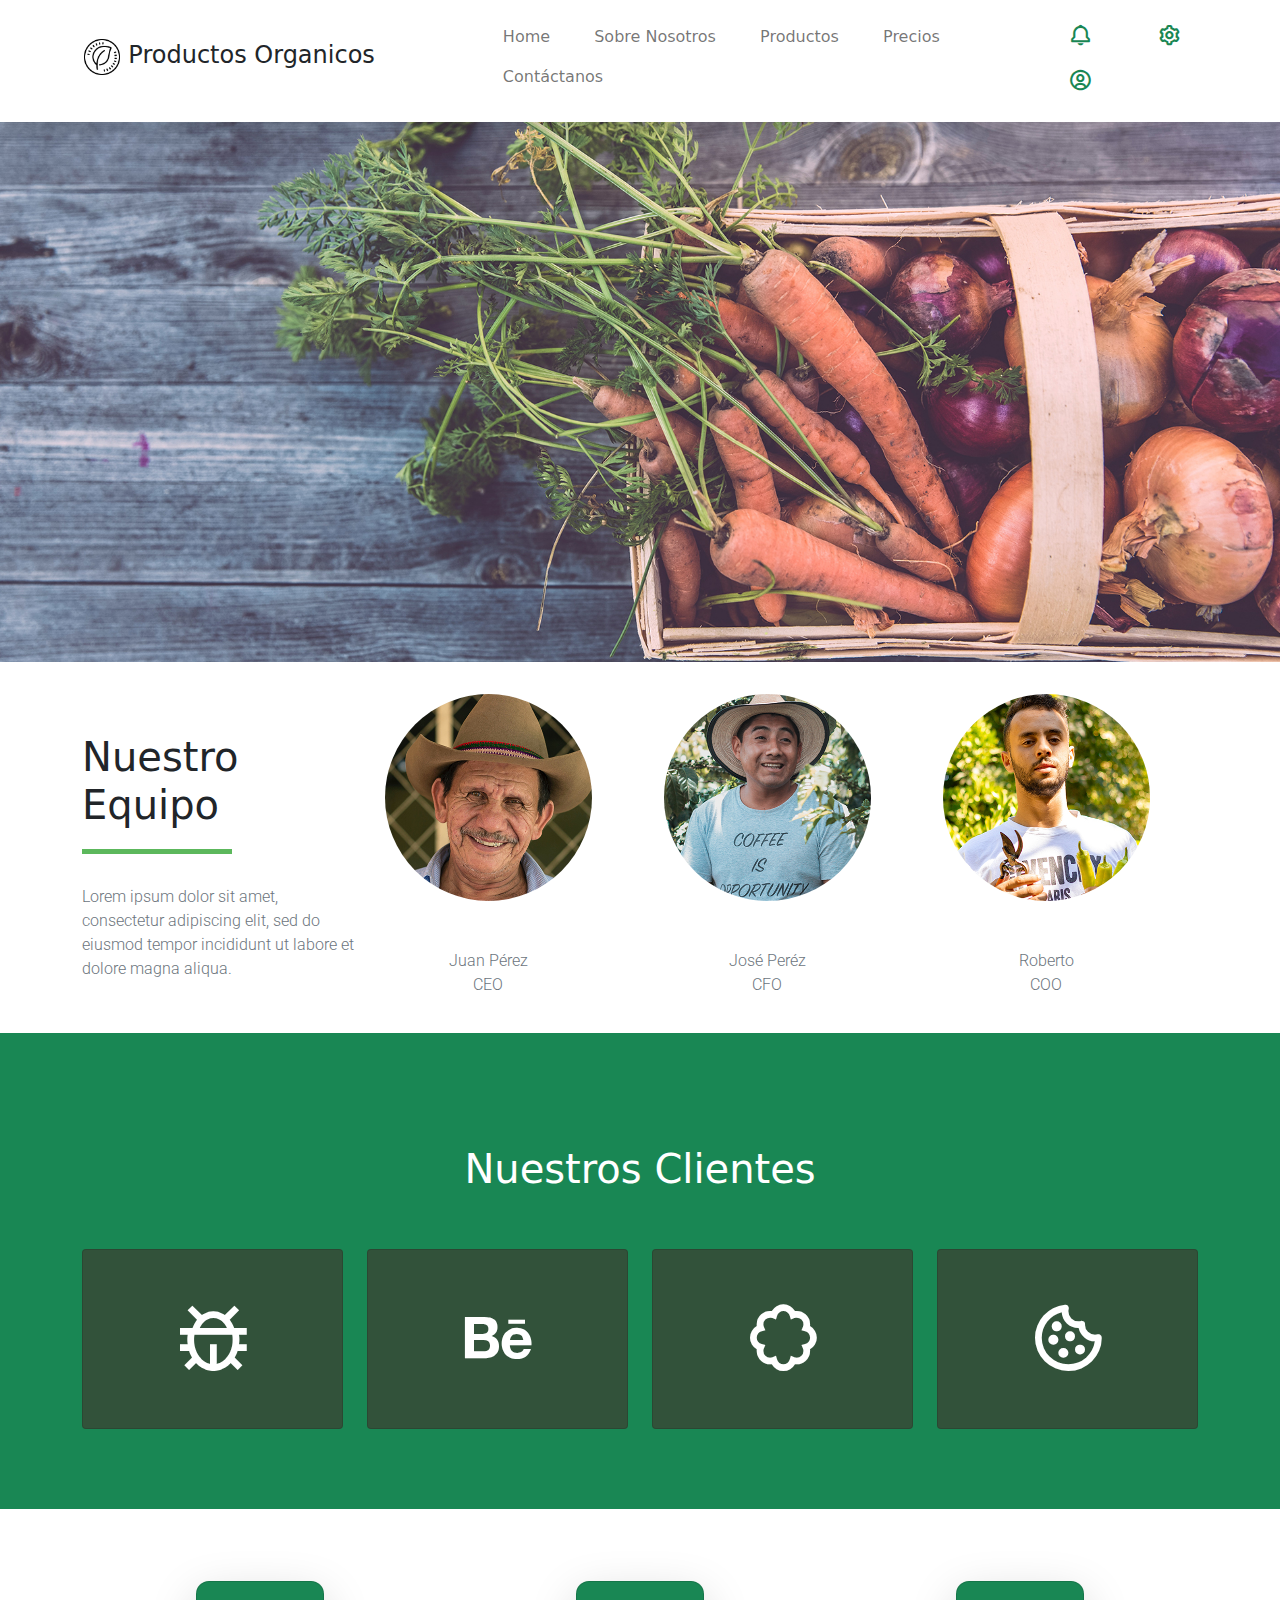
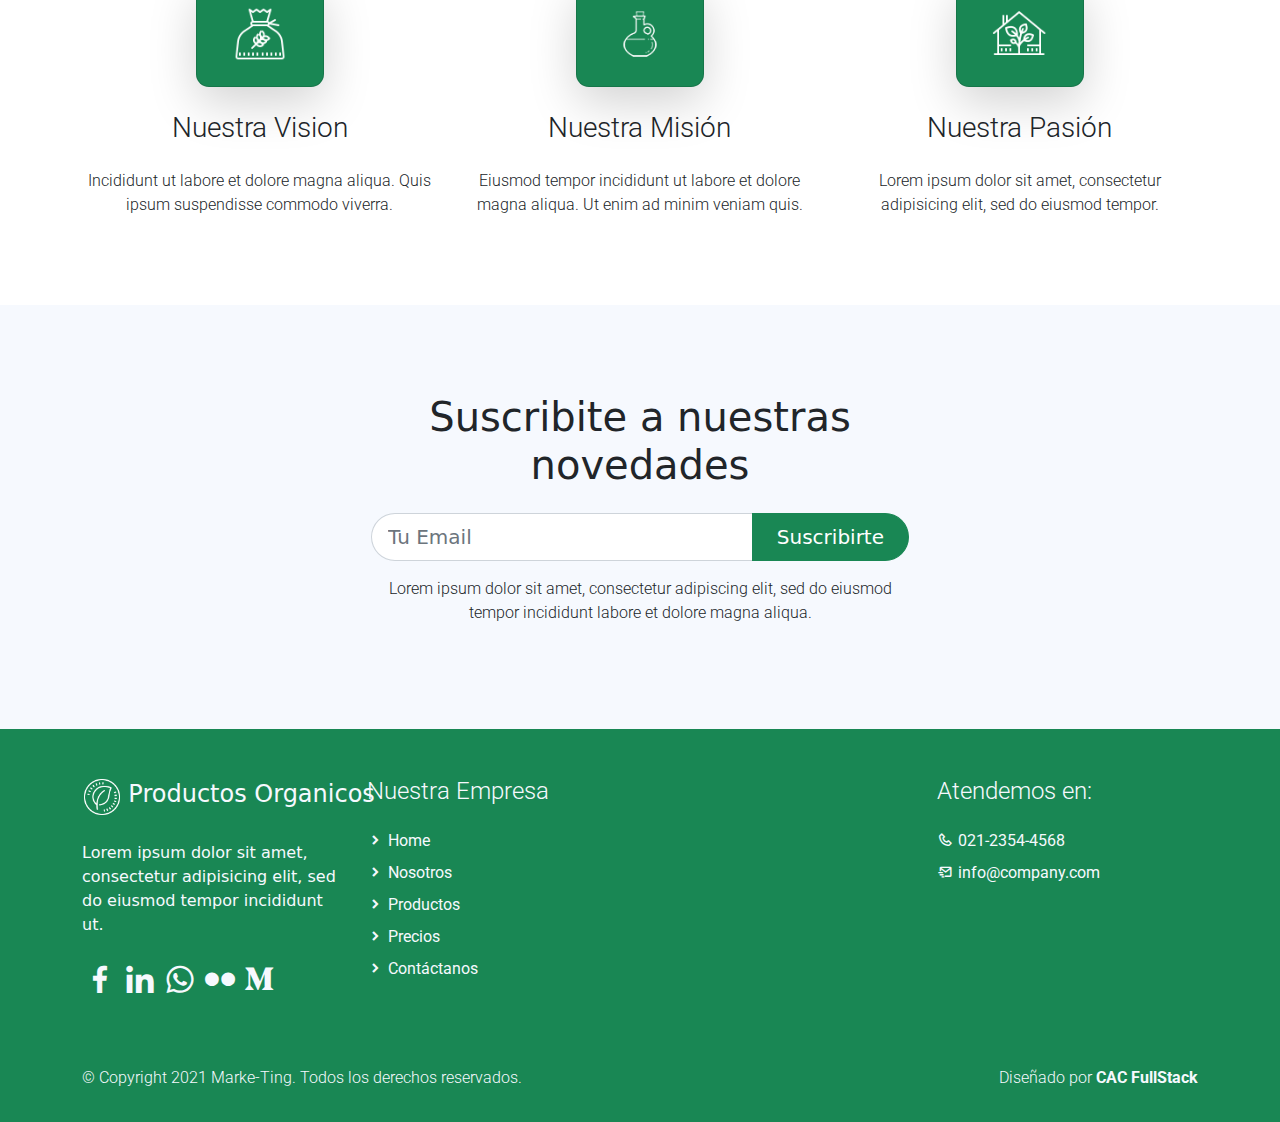
<file: about.html>
<!DOCTYPE html>
<html lang="es">

<head>
  <title>Productos Organicos</title>
    <meta charset="utf-8">
    <meta name="viewport" content="width=device-width, initial-scale=1">
    <link rel="apple-touch-icon" href="assets/img/apple-icon.png">
    <link rel="icon" type="image/png" sizes="16x16" href="assets/img/favicon-16x16.png">
    <!-- Load Require CSS -->
    <link href="assets/css/bootstrap.min.css" rel="stylesheet">
    <!-- Font CSS -->
    <link href="assets/css/boxicon.min.css" rel="stylesheet">
    <link href="https://fonts.googleapis.com/css2?family=Open+Sans:wght@300;400;600&display=swap" rel="stylesheet">
    <link rel="stylesheet" href="assets/css/estilos.css">

</head>

<body>
    <!-- Header -->
    <nav id="main_nav" class="navbar navbar-expand-lg navbar-light bg-white shadow">
        <div class="container d-flex justify-content-between align-items-center">
            <a class="navbar-brand h1" href="index.html">
                <img src="assets/icons/icons8-organic-food-64.png" class="icono-final"/>
                <span class="text-dark h4">Productos Organicos</span>
            </a>
            <button class="navbar-toggler border-0" type="button" data-bs-toggle="collapse" data-bs-target="#navbar-toggler-success" aria-controls="navbarSupportedContent" aria-expanded="false" aria-label="Toggle navigation">
                <span class="navbar-toggler-icon"></span>
            </button>

            <div class="align-self-center collapse navbar-collapse flex-fill  d-lg-flex justify-content-lg-between" id="navbar-toggler-success">
                <div class="flex-fill mx-xl-5 mb-2">
                    <ul class="nav navbar-nav d-flex justify-content-between mx-xl-5 text-center text-dark">
                       <li class="nav-item">
                            <a class="nav-link btn-outline-success rounded-pill px-3" href="index.html">Home</a>
						<!-- px = padding y mx es el margin 
						rounded-pill =genera ese boton con bordes redondeados rounded-circle-->	
                        </li>
                        <li class="nav-item">
                            <a class="nav-link btn-outline-success rounded-pill px-3" href="about.html">Sobre Nosotros</a>
                        </li>
                        <li class="nav-item">
                            <a class="nav-link btn-outline-success rounded-pill px-3" href="work.html">Productos</a>
                        </li>
                        <li class="nav-item">
                            <a class="nav-link btn-outline-success rounded-pill px-3" href="pricing.html">Precios</a>
                        </li>
                        <li class="nav-item">
                            <a class="nav-link btn-outline-success rounded-pill px-3" href="contact.html">Contáctanos</a>
                        </li>
                    </ul>
                </div>
                <div class="navbar align-self-center d-flex">
                    <a class="nav-link" href="#"><i class='bx bx-bell bx-sm bx-tada-hover text-success'></i></a>
                    <a class="nav-link" href="#"><i class='bx bx-cog bx-sm text-success'></i></a>
                    <a class="nav-link" href="#"><i class='bx bx-user-circle bx-sm text-success'></i></a>
                </div>
            </div>
        </div>
    </nav>
    <!-- Close Header -->


    <!-- Start Banner Hero -->
    <section class="bg-light w-100">
                <div id="work_banner" class="py-5">
                </div>
    </section>
    <!-- End Banner Hero -->


    <!-- Start Team Member -->
    <section class="container py-1">
        <div class="pt-1 pb-3 d-lg-flex align-items-center gx-5">

            <div class="col-lg-3">
                <h2 class="h2 py-5 typo-space-line">Nuestro Equipo</h2>
                <p class="text-muted light-300">
                    Lorem ipsum dolor sit amet, consectetur adipiscing elit,
                    sed do eiusmod tempor incididunt ut labore et dolore magna aliqua.
                </p>
            </div>

            <div class="col-lg-9 row">
                <div class="team-member col-md-4">
                    <img class="team-member-img img-fluid rounded-circle p-4" src="assets/img/daisy-obryan-7JPGg8S-QD4-unsplash.jpg" alt="Card image">
                    <ul class="team-member-caption list-unstyled text-center pt-4 text-muted light-300">
                        <li>Juan Pérez</li>
                        <li>CEO</li>
                    </ul>
                </div>
                <div class="team-member col-md-4">
                    <img class="team-member-img img-fluid rounded-circle p-4" src="assets/img/julio-deras-voiy0lDEBOE-unsplash.jpg" alt="Card image">
                    <ul class="team-member-caption list-unstyled text-center pt-4 text-muted light-300">
                        <li>José Peréz</li>
                        <li>CFO</li>
                    </ul>
                </div>
                <div class="team-member col-md-4">
                    <img class="team-member-img img-fluid rounded-circle p-4" src="assets/img/nasro-azaizia-_alaZ5GvFj8-unsplash.jpg" alt="Card image">
                    <ul class="team-member-caption list-unstyled text-center pt-4 text-muted light-300">
                        <li>Roberto</li>
                        <li>COO</li>
                    </ul>
                </div>
            </div>

        </div>
    </section>
    <!-- End Team Member -->

    <!-- Start Our Partner -->
    <section class="bg-success py-3">
        <div class="container py-5">
            <h2 class="h2 text-white text-center py-5">Nuestros Clientes</h2>
            <div class="row text-center">
                <div class="col-md-3 mb-3">
                    <div class="card partner-wap py-5">
                        <a href="#"><i class='display-1 text-white bx bx-bug'></i></a>
                    </div>
                </div>
                <div class="col-md-3 mb-3">
                    <div class="card partner-wap py-5">
                        <a href="#"><i class='display-1 bx text-white bxl-behance bx-lg'></i></a>
                    </div>
                </div>
                <div class="col-md-3 mb-3">
                    <div class="card partner-wap py-5">
                        <a href="#"><i class='display-1 text-white bx bx-badge'></i></a>
                    </div>
                </div>
                <div class="col-md-3 mb-3">
                    <div class="card partner-wap py-5">
                        <a href="#"><i class='display-1 text-white bx bx-cookie'></i></a>
                    </div>
                </div>
            </div>
        </div>
    </section>
    <!--End Our Partner-->

    <!-- Start Progress -->

    <!-- End Choice -->

    <!-- Start Aim -->
    <section class="banner-bg bg-white py-5">
        <div class="container my-4">
            <div class="row text-center">

                <div class="objective col-lg-4">
                    <div class="objective-icon card m-auto py-4 mb-2 mb-sm-4 bg-success shadow-lg">
                        <img src="assets/icons/icons8-saco-de-harina-64.png" class="trio-iconos">
                    </div>
                    <h2 class="objective-heading h3 mb-2 mb-sm-4 light-300">Nuestra Vision</h2>
                    <p class="light-300">
                        Incididunt ut labore et dolore magna aliqua. Quis ipsum suspendisse commodo viverra.
                    </p>
                </div>

                <div class="objective col-lg-4 mt-sm-0 mt-4">
                    <div class="objective-icon card m-auto py-4 mb-2 mb-sm-4 bg-success shadow-lg">
                        <img src="assets/icons/icons8-aceite-de-oliva-100.png" class="trio-iconos">
                    </div>
                    <h2 class="objective-heading h3 mb-2 mb-sm-4 light-300">Nuestra Misión</h2>
                    <p class="light-300">
                        Eiusmod tempor incididunt ut labore et dolore magna aliqua.
                        Ut enim ad minim veniam quis.
                    </p>
                </div>

                <div class="objective col-lg-4 mt-sm-0 mt-4">
                    <div class="objective-icon card m-auto py-4 mb-2 mb-sm-4 bg-success shadow-lg">
                        <img src="assets/icons/icons8-invernadero-64.png" class="trio-iconos">
                    </div>
                    <h2 class="objective-heading h3 mb-2 mb-sm-4 light-300">Nuestra Pasión</h2>
                    <p class="light-300">
                        Lorem ipsum dolor sit amet, consectetur adipisicing elit,
                        sed do eiusmod tempor.
                    </p>
                </div>

            </div>
        </div>
    </section>
    <!-- End Aim -->

    <!-- Start Contact -->
    <section class="banner-bg bg-light py-5">
        <div class="container">
            <div class="row">
                <div class="col-lg-6 mx-auto my-4 p-3">
                    <form action="#" method="get"><h1 class="h2 text-center">Suscribite a nuestras novedades</h1>
                    <div class="input-group py-3">
                    
                        <input name="email" type="mail" class="form-control form-control-lg rounded-pill rounded-end" id="email" placeholder="Tu Email" aria-label="Tu Email" required>
                        <button class="btn btn-success text-white btn-lg rounded-pill rounded-start px-lg-4" type="submit">Suscribirte</button>
                    </div>
                    <p class="text-center light-300">Lorem ipsum dolor sit amet, consectetur adipiscing elit, sed do eiusmod tempor incididunt labore et dolore magna aliqua.</p>
                    </form>
                </div>
            </div>
        </div>
    </section>
    <!-- End Contact -->


     <!-- Start Footer -->
     <footer class="bg-success pt-4">
        <div class="container">
            <div class="row py-4 align-items-start">

                <div class="col-lg-3 col-md-6 align-left">
                    <a class="navbar-brand" href="index.html">
                        <img src="assets/icons/icons8-organic-food-64-white.png" class="icono-final">
                        <span class="text-light h4">Productos Organicos</span>
                    </a>
                    <p class="text-light my-lg-4 my-2">
                        Lorem ipsum dolor sit amet, consectetur adipisicing elit,
                        sed do eiusmod tempor incididunt ut.
                    </p>
                    <ul class="list-inline footer-icons light-300">
                        <li class="list-inline-item m-0">
                            <a class="text-light" target="_blank" href="http://facebook.com/">
                                <i class='bx bxl-facebook bx-md'></i>
                            </a>
                        </li>
                        <li class="list-inline-item m-0">
                            <a class="text-light" target="_blank" href="https://www.linkedin.com/">
                                <i class='bx bxl-linkedin bx-md'></i>
                            </a>
                        </li>
                        <li class="list-inline-item m-0">
                            <a class="text-light" target="_blank" href="https://www.whatsapp.com/">
                                <i class='bx bxl-whatsapp bx-md'></i>
                            </a>
                        </li>
                        <li class="list-inline-item m-0">
                            <a class="text-light" target="_blank" href="https://www.flickr.com/">
                                <i class='bx bxl-flickr bx-md'></i>
                            </a>
                        </li>
                        <li class="list-inline-item m-0">
                            <a class="text-light" target="_blank" href="https://www.medium.com/">
                                <i class='bx bxl-medium bx-md' ></i>
                            </a>
                        </li>
                    </ul>
                </div>

                <div class="col-lg-6 col-md-6 my-sm-0 mt-4">
                    <h3 class="h4 pb-lg-3 text-light light-300 text-left">Nuestra Empresa</h2>
                        <ul class="list-unstyled text-light light-300 align-items-center">
                            <li class="pb-2">
                                <i class='bx-fw bx bxs-chevron-right bx-xs'></i><a class="text-decoration-none text-light" 
								href="index.html">Home</a>
                            </li>
                            <li class="pb-2">
                                <i class='bx-fw bx bxs-chevron-right bx-xs'></i><a class="text-decoration-none text-light py-1" 
								href="about.html">Nosotros</a>
                            </li>
                            <li class="pb-2">
                                <i class='bx-fw bx bxs-chevron-right bx-xs'></i><a class="text-decoration-none text-light py-1" 
								href="work.html">Productos</a>
                            </li>
                            <li class="pb-2">
                                <i class='bx-fw bx bxs-chevron-right bx-xs'></i></i><a class="text-decoration-none text-light py-1" 
								href="pricing.html">Precios</a>
                            </li>
                            <li class="pb-2">
                                <i class='bx-fw bx bxs-chevron-right bx-xs'></i><a class="text-decoration-none text-light py-1" 
								href="contact.html">Contáctanos</a>
                            </li>
                        </ul>
                </div>

                

                <div class="col-lg-3 col-md-4 my-sm-0 mt-4">
                    <h2 class="h4 pb-lg-3 text-light light-300">Atendemos en:</h2>
                    <ul class="list-unstyled text-light light-300">
                        <li class="pb-2">
                            <i class='bx-fw bx bx-phone bx-xs'></i><a class="text-decoration-none text-light py-1" 
							href="tel:010-020-0340">021-2354-4568</a>
                        </li>
                        <li class="pb-2">
                            <i class='bx-fw bx bx-mail-send bx-xs'></i><a class="text-decoration-none text-light py-1"
							href="mailto:info@company.com">info@company.com</a>
                        </li>
                    </ul>
                </div>

            </div>
        </div>

        <div class="w-100 bg-success py-3">
            <div class="container">
                <div class="row pt-2">
                    <div class="col-lg-6 col-sm-12">
                        <p class="text-lg-start text-center text-light light-300">
                            © Copyright 2021 Marke-Ting. Todos los derechos reservados.
                        </p>
                    </div>
                    <div class="col-lg-6 col-sm-12">
                        <p class="text-lg-end text-center text-light light-300">
                            Diseñado por <a rel="sponsored" class="text-decoration-none text-light" 
							href="https://cursophp.com.ar/" target="_blank"><strong>CAC FullStack</strong></a>
                        </p>
                    </div>
                </div>
            </div>
        </div>

    </footer>
    <!-- End Footer -->


    <!-- Bootstrap -->
    <script src="assets/js/bootstrap.bundle.min.js"></script>


</body>

</html>
</file>
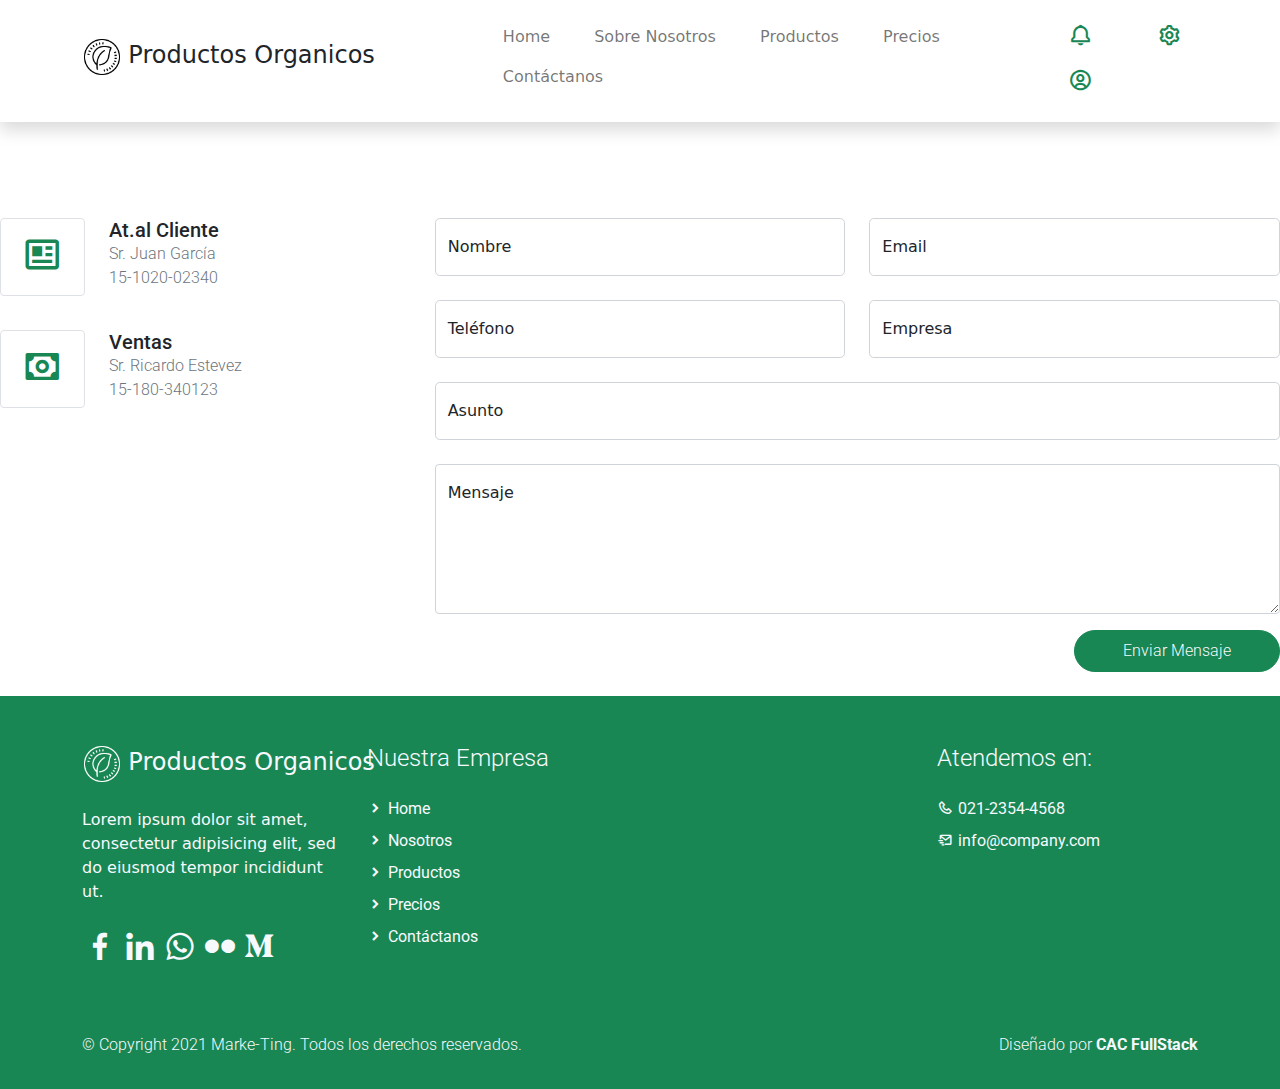
<file: contact.html>
<!DOCTYPE html>
<html lang="es">

<head>
  <title>Productos Organicos</title>
    <meta charset="utf-8">
    <meta name="viewport" content="width=device-width, initial-scale=1">
    <link rel="apple-touch-icon" href="assets/img/apple-icon.png">
    <link rel="icon" type="image/png" sizes="16x16" href="assets/img/favicon-16x16.png">
    <!-- Load Require CSS -->
    <link href="assets/css/bootstrap.min.css" rel="stylesheet">
    <!-- Font CSS -->
    <link href="assets/css/boxicon.min.css" rel="stylesheet">
    <link href="https://fonts.googleapis.com/css2?family=Open+Sans:wght@300;400;600&display=swap" rel="stylesheet">
		<!-- carga CSS -->
    <link rel="stylesheet" href="assets/css/estilos.css">

</head>

<body>
    <!-- Header -->
    <nav id="main_nav" class="navbar navbar-expand-lg navbar-light bg-white shadow">
        <div class="container d-flex justify-content-between align-items-center">
            <a class="navbar-brand h1" href="index.html">
                <img src="assets/icons/icons8-organic-food-64.png" class="icono-final"/>
                <span class="text-dark h4">Productos Organicos</span>
            </a>
           
            <button class="navbar-toggler border-0" type="button" data-bs-toggle="collapse" data-bs-target="#navbar-toggler-success" aria-controls="navbarSupportedContent" aria-expanded="false" aria-label="Toggle navigation">
                <span class="navbar-toggler-icon"></span>
            </button>

            <div class="align-self-center collapse navbar-collapse flex-fill  d-lg-flex justify-content-lg-between" id="navbar-toggler-success">
                <div class="flex-fill mx-xl-5 mb-2">
                    <ul class="nav navbar-nav d-flex justify-content-between mx-xl-5 text-center text-dark">
                       <li class="nav-item">
                            <a class="nav-link btn-outline-success rounded-pill px-3" href="index.html">Home</a>
						<!-- px = padding y mx es el margin 
						rounded-pill =genera ese boton con bordes redondeados rounded-circle-->	
                        </li>
                        <li class="nav-item">
                            <a class="nav-link btn-outline-success rounded-pill px-3" href="about.html">Sobre Nosotros</a>
                        </li>
                        <li class="nav-item">
                            <a class="nav-link btn-outline-success rounded-pill px-3" href="work.html">Productos</a>
                        </li>
                        <li class="nav-item">
                            <a class="nav-link btn-outline-success rounded-pill px-3" href="pricing.html">Precios</a>
                        </li>
                        <li class="nav-item">
                            <a class="nav-link btn-outline-success rounded-pill px-3" href="contact.html">Contáctanos</a>
                        </li>
                    </ul>
                </div>
                <div class="navbar align-self-center d-flex">
                    <a class="nav-link" href="#"><i class='bx bx-bell bx-sm bx-tada-hover text-success'></i></a>
                    <a class="nav-link" href="#"><i class='bx bx-cog bx-sm text-success'></i></a>
                    <a class="nav-link" href="#"><i class='bx bx-user-circle bx-sm text-success'></i></a>
                </div>
            </div>
        </div>
    </nav>
    <!-- Close Header -->


    

        <div class="row mt-5 pt-5 pb-4">
            <div class="col-lg-4">

                <div class="contact row mb-4">
                    <div class="contact-icon col-lg-3 col-3">
                        <div class="py-3 mb-2 text-center border rounded text-success">
                            <i class='display-6 bx bx-news'></i>
                        </div>
                    </div>
                    <ul class="contact-info list-unstyled col-lg-9 col-9  light-300">
                        <li class="h5 mb-0">At.al Cliente</li>
                        <li class="text-muted">Sr. Juan García</li>
                        <li class="text-muted">15-1020-02340</li>
                    </ul>
                </div>


                <div class="contact row mb-4">
                    <div class="contact-icon col-lg-3 col-3">
                        <div class="border py-3 mb-2 text-center border rounded text-success">
                            <i class='bx bx-money display-6'></i>
                        </div>
                    </div>
                    <ul class="contact-info list-unstyled col-lg-9 col-9 light-300">
                        <li class="h5 mb-0">Ventas</li>
                        <li class="text-muted">Sr. Ricardo Estevez</li>
                        <li class="text-muted">15-180-340123</li>
                    </ul>
                </div>

            </div>


            <!-- Start Contact Form -->
            <div class="col-lg-8 ">
                <form class="contact-form row" method="post" action="#" role="form">

                    <div class="col-lg-6 mb-4">
                        <div class="form-floating">
                            <input type="text" class="form-control form-control-lg light-300" id="floatingname" name="inputname" placeholder="Name">
                            <label for="floatingname light-300">Nombre</label>
                        </div>
                    </div><!-- End Input Name -->

                    <div class="col-lg-6 mb-4">
                        <div class="form-floating">
                            <input type="text" class="form-control form-control-lg light-300" id="floatingemail" name="inputemail" placeholder="Email">
                            <label for="floatingemail light-300">Email</label>
                        </div>
                    </div><!-- End Input Email -->

                    <div class="col-lg-6 mb-4">
                        <div class="form-floating">
                            <input type="text" class="form-control form-control-lg light-300" id="floatingphone" name="inputphone" placeholder="Phone">
                            <label for="floatingphone light-300">Teléfono</label>
                        </div>
                    </div><!-- End Input Phone -->

                    <div class="col-lg-6 mb-4">
                        <div class="form-floating">
                            <input type="text" class="form-control form-control-lg light-300" id="floatingcompany" name="inputcompany" placeholder="Company Name">
                            <label for="floatingcompany light-300">Empresa</label>
                        </div>
                    </div><!-- End Input Company Name -->

                    <div class="col-12">
                        <div class="form-floating mb-4">
                            <input type="text" class="form-control form-control-lg light-300" id="floatingsubject" name="inputsubject" placeholder="Subject">
                            <label for="floatingsubject light-300">Asunto</label>
                        </div>
                    </div><!-- End Input Subject -->

                    <div class="col-12">
                        <div class="form-floating mb-3">
                            <textarea class="form-control light-300" rows="8" placeholder="Message" id="floatingtextarea"></textarea>
                            <label for="floatingtextarea light-300">Mensaje</label>
                        </div>
                    </div><!-- End Textarea Message -->

                    <div class="col-md-12 col-12 m-auto text-end">
                        <button type="submit" class="btn btn-success rounded-pill px-md-5 px-4 py-2 radius-0 text-light light-300">Enviar Mensaje</button>
                    </div>

                </form>
            </div>
            <!-- End Contact Form -->


        </div>
    </section>
    <!-- End Contact -->


     <!-- Start Footer -->
     <footer class="bg-success pt-4">
        <div class="container">
            <div class="row py-4 align-items-start">

                <div class="col-lg-3 col-md-6 align-left">
                    <a class="navbar-brand" href="index.html">
                        <img src="assets/icons/icons8-organic-food-64-white.png" class="icono-final">
                        <span class="text-light h4">Productos Organicos</span>
                    </a>
                    <p class="text-light my-lg-4 my-2">
                        Lorem ipsum dolor sit amet, consectetur adipisicing elit,
                        sed do eiusmod tempor incididunt ut.
                    </p>
                    <ul class="list-inline footer-icons light-300">
                        <li class="list-inline-item m-0">
                            <a class="text-light" target="_blank" href="http://facebook.com/">
                                <i class='bx bxl-facebook bx-md'></i>
                            </a>
                        </li>
                        <li class="list-inline-item m-0">
                            <a class="text-light" target="_blank" href="https://www.linkedin.com/">
                                <i class='bx bxl-linkedin bx-md'></i>
                            </a>
                        </li>
                        <li class="list-inline-item m-0">
                            <a class="text-light" target="_blank" href="https://www.whatsapp.com/">
                                <i class='bx bxl-whatsapp bx-md'></i>
                            </a>
                        </li>
                        <li class="list-inline-item m-0">
                            <a class="text-light" target="_blank" href="https://www.flickr.com/">
                                <i class='bx bxl-flickr bx-md'></i>
                            </a>
                        </li>
                        <li class="list-inline-item m-0">
                            <a class="text-light" target="_blank" href="https://www.medium.com/">
                                <i class='bx bxl-medium bx-md' ></i>
                            </a>
                        </li>
                    </ul>
                </div>

                <div class="col-lg-6 col-md-6 my-sm-0 mt-4">
                    <h3 class="h4 pb-lg-3 text-light light-300 text-left">Nuestra Empresa</h2>
                        <ul class="list-unstyled text-light light-300 align-items-center">
                            <li class="pb-2">
                                <i class='bx-fw bx bxs-chevron-right bx-xs'></i><a class="text-decoration-none text-light" 
								href="index.html">Home</a>
                            </li>
                            <li class="pb-2">
                                <i class='bx-fw bx bxs-chevron-right bx-xs'></i><a class="text-decoration-none text-light py-1" 
								href="about.html">Nosotros</a>
                            </li>
                            <li class="pb-2">
                                <i class='bx-fw bx bxs-chevron-right bx-xs'></i><a class="text-decoration-none text-light py-1" 
								href="work.html">Productos</a>
                            </li>
                            <li class="pb-2">
                                <i class='bx-fw bx bxs-chevron-right bx-xs'></i></i><a class="text-decoration-none text-light py-1" 
								href="pricing.html">Precios</a>
                            </li>
                            <li class="pb-2">
                                <i class='bx-fw bx bxs-chevron-right bx-xs'></i><a class="text-decoration-none text-light py-1" 
								href="contact.html">Contáctanos</a>
                            </li>
                        </ul>
                </div>

                

                <div class="col-lg-3 col-md-4 my-sm-0 mt-4">
                    <h2 class="h4 pb-lg-3 text-light light-300">Atendemos en:</h2>
                    <ul class="list-unstyled text-light light-300">
                        <li class="pb-2">
                            <i class='bx-fw bx bx-phone bx-xs'></i><a class="text-decoration-none text-light py-1" 
							href="tel:010-020-0340">021-2354-4568</a>
                        </li>
                        <li class="pb-2">
                            <i class='bx-fw bx bx-mail-send bx-xs'></i><a class="text-decoration-none text-light py-1"
							href="mailto:info@company.com">info@company.com</a>
                        </li>
                    </ul>
                </div>

            </div>
        </div>

        <div class="w-100 bg-success py-3">
            <div class="container">
                <div class="row pt-2">
                    <div class="col-lg-6 col-sm-12">
                        <p class="text-lg-start text-center text-light light-300">
                            © Copyright 2021 Marke-Ting. Todos los derechos reservados.
                        </p>
                    </div>
                    <div class="col-lg-6 col-sm-12">
                        <p class="text-lg-end text-center text-light light-300">
                            Diseñado por <a rel="sponsored" class="text-decoration-none text-light" 
							href="https://cursophp.com.ar/" target="_blank"><strong>CAC FullStack</strong></a>
                        </p>
                    </div>
                </div>
            </div>
        </div>

    </footer>
    <!-- End Footer -->



    <!-- Bootstrap -->
    <script src="assets/js/bootstrap.bundle.min.js"></script>


</body>

</html>
</file>
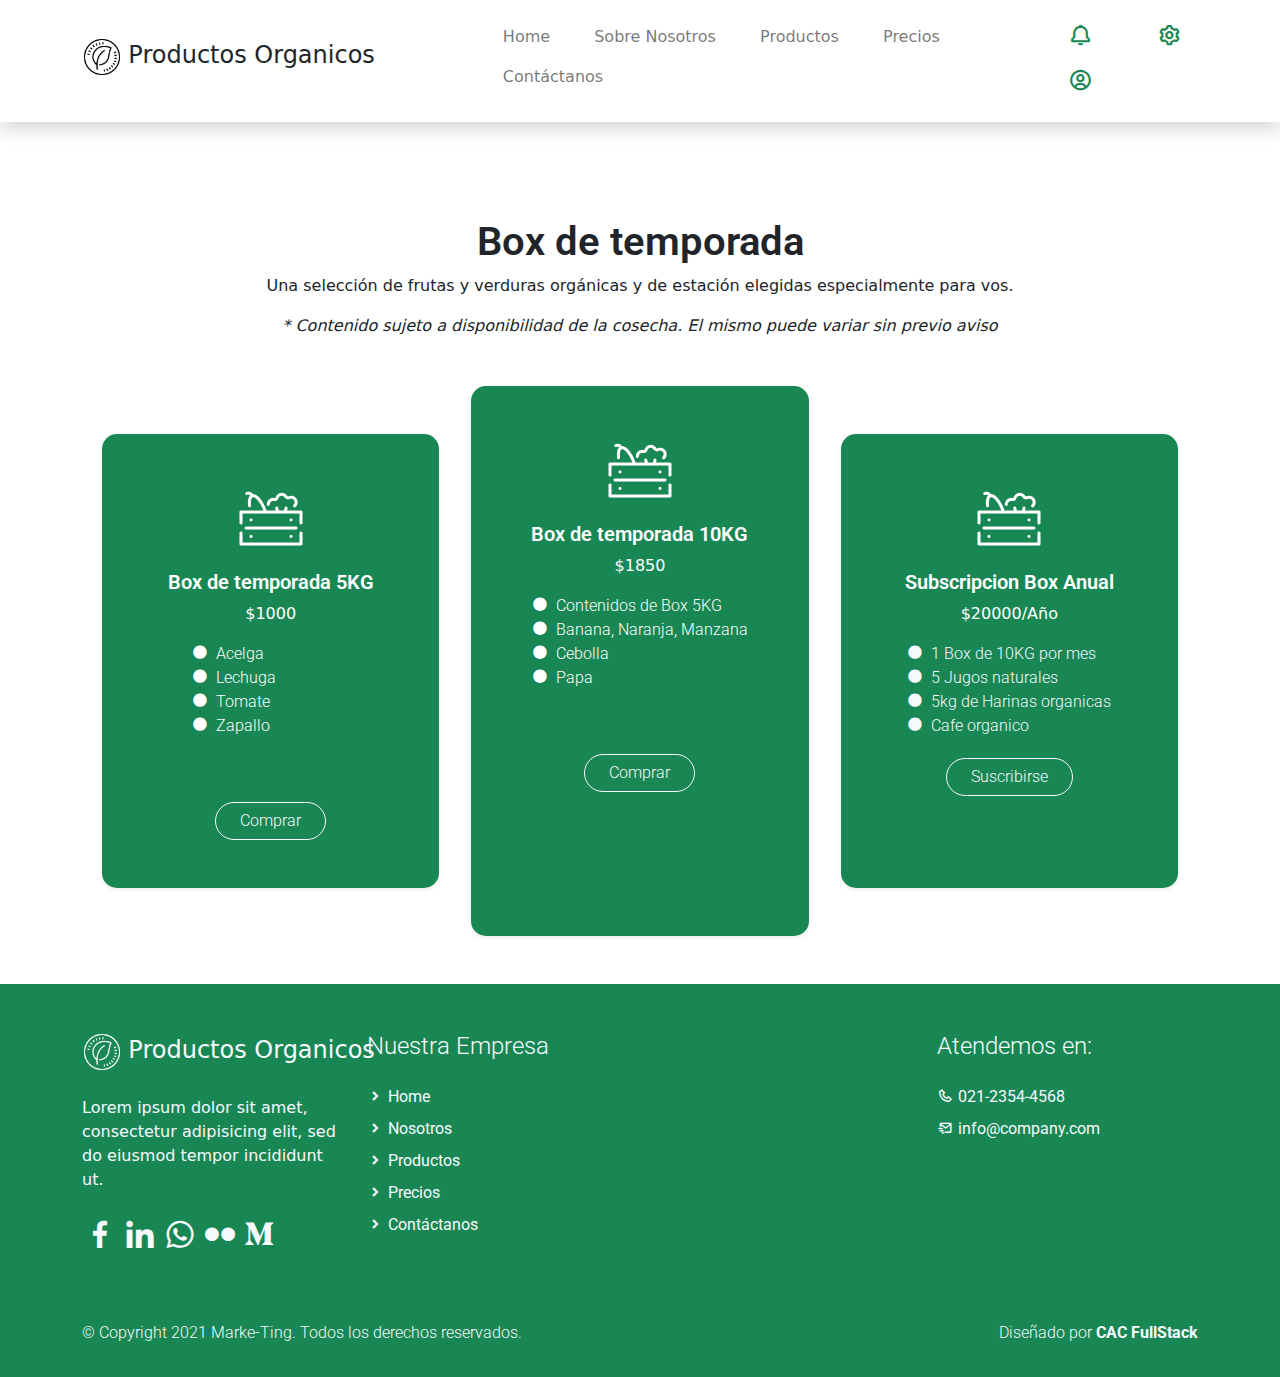
<file: pricing.html>
<!DOCTYPE html>
<html lang="es">

<head>
  <title>Produtos Organicos</title>
    <meta charset="utf-8">
    <meta name="viewport" content="width=device-width, initial-scale=1">
    <link rel="apple-touch-icon" href="assets/img/apple-icon.png">
    <link rel="icon" type="image/png" sizes="16x16" href="assets/img/favicon-16x16.png">
    <!-- Load Require CSS -->
    <link href="assets/css/bootstrap.min.css" rel="stylesheet">
    <!-- Font CSS -->
    <link href="assets/css/boxicon.min.css" rel="stylesheet">
    <link href="https://fonts.googleapis.com/css2?family=Open+Sans:wght@300;400;600&display=swap" rel="stylesheet">
		<!-- carga CSS -->
    <link rel="stylesheet" href="assets/css/estilos.css">
</head>

<body>
    <!-- Header -->
    <nav id="main_nav" class="navbar navbar-expand-lg navbar-light bg-white shadow">
        <div class="container d-flex justify-content-between align-items-center">
            <a class="navbar-brand h1" href="index.html">
                <img src="assets/icons/icons8-organic-food-64.png" class="icono-final"/>
                <span class="text-dark h4">Productos Organicos</span>
            </a>

            <button class="navbar-toggler border-0" type="button" data-bs-toggle="collapse" data-bs-target="#navbar-toggler-success" aria-controls="navbarSupportedContent" aria-expanded="false" aria-label="Toggle navigation">
                <span class="navbar-toggler-icon"></span>
            </button>

            <div class="align-self-center collapse navbar-collapse flex-fill  d-lg-flex justify-content-lg-between" id="navbar-toggler-success">
                <div class="flex-fill mx-xl-5 mb-2">
                    <ul class="nav navbar-nav d-flex justify-content-between mx-xl-5 text-center text-dark">
                       <li class="nav-item">
                            <a class="nav-link btn-outline-success rounded-pill px-3" href="index.html">Home</a>
						<!-- px = padding y mx es el margin 
						rounded-pill =genera ese boton con bordes redondeados rounded-circle-->	
                        </li>
                        <li class="nav-item">
                            <a class="nav-link btn-outline-success rounded-pill px-3" href="about.html">Sobre Nosotros</a>
                        </li>
                        <li class="nav-item">
                            <a class="nav-link btn-outline-success rounded-pill px-3" href="work.html">Productos</a>
                        </li>
                        <li class="nav-item">
                            <a class="nav-link btn-outline-success rounded-pill px-3" href="pricing.html">Precios</a>
                        </li>
                        <li class="nav-item">
                            <a class="nav-link btn-outline-success rounded-pill px-3" href="contact.html">Contáctanos</a>
                        </li>
                    </ul>
                </div>
                <div class="navbar align-self-center d-flex">
                    <a class="nav-link" href="#"><i class='bx bx-bell bx-sm bx-tada-hover text-success'></i></a>
                    <a class="nav-link" href="#"><i class='bx bx-cog bx-sm text-success'></i></a>
                    <a class="nav-link" href="#"><i class='bx bx-user-circle bx-sm text-success'></i></a>
                </div>
            </div>
        </div>
    </nav>
    <!-- Close Header -->


    <!-- Start pricing -->
    <div class="container-lg py-5 col">
        <div class="col-md-12 m-auto text-center py-5">
            <h1 class="pricing-header h2 semi-bold-600">Box de temporada</h1>
            <p class="pricing-footer">
                Una selección de frutas y verduras orgánicas y de estación elegidas especialmente para vos.
            </p>
            <i>
                * Contenido sujeto a disponibilidad de la cosecha. El mismo puede variar sin previo aviso
            </i>
        </div>


        <div class="row px-lg-3">


            <div class="col-md-4 pb-5 pt-sm-0 mt-5 px-xl-3">
                <div class="pricing-table bg-success card h-100 shadow-sm border-0 py-5">
                    <div class="pricing-table-body card-body rounded-pill text-white text-center align-self-center p-md-0">
                        <img src="assets/icons/icons8-caja-de-verduras-64(1).png" class="mb-4">
                        <h2 class="pricing-table-heading h5 semi-bold-600">Box de temporada 5KG</h2>
                        <p>$1000</p>
                        <ul class="pricing-table-body text-start text-white px-4 list-unstyled light-300">
                            <li><i class="bx bxs-circle me-2"></i>Acelga</li>
                            <li><i class="bx bxs-circle me-2"></i>Lechuga</li>
                            <li><i class="bx bxs-circle me-2"></i>Tomate</li>
                            <li><i class="bx bxs-circle me-2"></i>Zapallo</li>
                        </ul>
                        <div class="pricing-table-footer pt-5">
                            <a href="#" class="btn rounded-pill px-4 btn-outline-light light-300">Comprar</a>
                        </div>
                    </div>
                </div>
            </div>


            <div class="col-md-4 pt-sm-0 pt-3 px-xl-3">
                <div class="pricing-table card bg-success h-100 card-rounded shadow-sm border-0 py-5">
                    <div class="pricing-table-body card-body text-center text-white align-self-center p-md-0">
                        <img src="assets/icons/icons8-caja-de-verduras-64(1).png" class="mb-4">
                        <h2 class="pricing-table-heading h5 semi-bold-600">Box de temporada 10KG</h2>
                        <p>$1850</p>
                        <ul class="pricing-table-list text-start text-dark px-4 list-unstyled light-300">
                            <li class="text-white"><i class="bx bxs-circle me-2"></i>Contenidos de Box 5KG</li>
                            <li class="text-white"><i class="bx bxs-circle me-2"></i>Banana, Naranja, Manzana</li>
                            <li class="text-white"><i class="bx bxs-circle me-2"></i>Cebolla</li>
                            <li class="text-white"><i class="bx bxs-circle me-2"></i>Papa</li>
                        </ul>
                        <div class="pricing-table-footer pt-5 pb-2">
                            <a href="#" class="btn rounded-pill px-4 btn-outline-light light-300">Comprar</a>
                        </div>
                    </div>
                </div>
            </div>


            <div class="col-md-4 pb-5 pt-sm-0 mt-5 px-xl-3">
                <div class="pricing-table bg-success card h-100 shadow-sm border-0 py-5">
                    <div class="pricing-table-body card-body text-center text-white align-self-center p-md-0">
                        <img src="assets/icons/icons8-caja-de-verduras-64(1).png" class="mb-4">
                        <h2 class="pricing-table-heading h5 semi-bold-600">Subscripcion Box Anual</h2>
                        <p>$20000/Año</p>
                        <ul class="pricing-table-list text-start text-light px-4 list-unstyled light-300">
                            <li><i class="bx bxs-circle me-2"></i>1 Box de 10KG por mes</li>
                            <li><i class="bx bxs-circle me-2"></i>5 Jugos naturales</li>
                            <li><i class="bx bxs-circle me-2"></i>5kg de Harinas organicas</li>
                            <li><i class="bx bxs-circle me-2"></i>Cafe organico</li>
                        </ul>
                        <div class="pricing-table-footer pt-1">
                            <a href="#" class="btn rounded-pill px-4 btn-outline-light light-300">Suscribirse</a>
                        </div>
                    </div>
                </div>
            </div>


        </div>
    </div>
    <!-- End Content -->

    <!-- Start Footer -->
    <footer class="bg-success pt-4">
        <div class="container">
            <div class="row py-4 align-items-start">

                <div class="col-lg-3 col-md-6 align-left">
                    <a class="navbar-brand" href="index.html">
                        <img src="assets/icons/icons8-organic-food-64-white.png" class="icono-final">
                        <span class="text-light h4">Productos Organicos</span>
                    </a>
                    <p class="text-light my-lg-4 my-2">
                        Lorem ipsum dolor sit amet, consectetur adipisicing elit,
                        sed do eiusmod tempor incididunt ut.
                    </p>
                    <ul class="list-inline footer-icons light-300">
                        <li class="list-inline-item m-0">
                            <a class="text-light" target="_blank" href="http://facebook.com/">
                                <i class='bx bxl-facebook bx-md'></i>
                            </a>
                        </li>
                        <li class="list-inline-item m-0">
                            <a class="text-light" target="_blank" href="https://www.linkedin.com/">
                                <i class='bx bxl-linkedin bx-md'></i>
                            </a>
                        </li>
                        <li class="list-inline-item m-0">
                            <a class="text-light" target="_blank" href="https://www.whatsapp.com/">
                                <i class='bx bxl-whatsapp bx-md'></i>
                            </a>
                        </li>
                        <li class="list-inline-item m-0">
                            <a class="text-light" target="_blank" href="https://www.flickr.com/">
                                <i class='bx bxl-flickr bx-md'></i>
                            </a>
                        </li>
                        <li class="list-inline-item m-0">
                            <a class="text-light" target="_blank" href="https://www.medium.com/">
                                <i class='bx bxl-medium bx-md' ></i>
                            </a>
                        </li>
                    </ul>
                </div>

                <div class="col-lg-6 col-md-6 my-sm-0 mt-4">
                    <h3 class="h4 pb-lg-3 text-light light-300 text-left">Nuestra Empresa</h2>
                        <ul class="list-unstyled text-light light-300 align-items-center">
                            <li class="pb-2">
                                <i class='bx-fw bx bxs-chevron-right bx-xs'></i><a class="text-decoration-none text-light" 
								href="index.html">Home</a>
                            </li>
                            <li class="pb-2">
                                <i class='bx-fw bx bxs-chevron-right bx-xs'></i><a class="text-decoration-none text-light py-1" 
								href="about.html">Nosotros</a>
                            </li>
                            <li class="pb-2">
                                <i class='bx-fw bx bxs-chevron-right bx-xs'></i><a class="text-decoration-none text-light py-1" 
								href="work.html">Productos</a>
                            </li>
                            <li class="pb-2">
                                <i class='bx-fw bx bxs-chevron-right bx-xs'></i></i><a class="text-decoration-none text-light py-1" 
								href="pricing.html">Precios</a>
                            </li>
                            <li class="pb-2">
                                <i class='bx-fw bx bxs-chevron-right bx-xs'></i><a class="text-decoration-none text-light py-1" 
								href="contact.html">Contáctanos</a>
                            </li>
                        </ul>
                </div>

                

                <div class="col-lg-3 col-md-4 my-sm-0 mt-4">
                    <h2 class="h4 pb-lg-3 text-light light-300">Atendemos en:</h2>
                    <ul class="list-unstyled text-light light-300">
                        <li class="pb-2">
                            <i class='bx-fw bx bx-phone bx-xs'></i><a class="text-decoration-none text-light py-1" 
							href="tel:010-020-0340">021-2354-4568</a>
                        </li>
                        <li class="pb-2">
                            <i class='bx-fw bx bx-mail-send bx-xs'></i><a class="text-decoration-none text-light py-1"
							href="mailto:info@company.com">info@company.com</a>
                        </li>
                    </ul>
                </div>

            </div>
        </div>

        <div class="w-100 bg-success py-3">
            <div class="container">
                <div class="row pt-2">
                    <div class="col-lg-6 col-sm-12">
                        <p class="text-lg-start text-center text-light light-300">
                            © Copyright 2021 Marke-Ting. Todos los derechos reservados.
                        </p>
                    </div>
                    <div class="col-lg-6 col-sm-12">
                        <p class="text-lg-end text-center text-light light-300">
                            Diseñado por <a rel="sponsored" class="text-decoration-none text-light" 
							href="https://cursophp.com.ar/" target="_blank"><strong>CAC FullStack</strong></a>
                        </p>
                    </div>
                </div>
            </div>
        </div>

    </footer>
    <!-- End Footer -->




    <!-- Bootstrap -->
    <script src="assets/js/bootstrap.bundle.min.js"></script>


</body>

</html>
</file>
<file: assets/css/estilos.css>
/*
---------------------------------------------
Índice
------------------------------------------------
1. Typography
2. Main Nav
3. Home
4. About
5. Work
6. Single Work
7. Pricing
8. Contact
--------------------------------------------- */

@import url('https://fonts.googleapis.com/css2?family=Roboto:wght@100&display=swap');
html {font-family: 'Roboto', sans-serif;}
/* Typography */
p, a {font-weight: 400;}
.h2 {font-size: 40px;}
.h3 {font-size: 28px;}
.light-300 {
  font-family: 'Roboto', sans-serif !important;
  font-weight: 300;
}
.regular-400 {
  font-family: 'Roboto', sans-serif !important;
  font-weight: 400;
}
.semi-bold-600 {
  font-family: 'Roboto', sans-serif !important;
  font-weight: 600;
}
#boton-bold {
  font-weight: 650;
}
#boton-bold:active, #boton-bold:focus, #boton-bold.active {
  color:white;
}

#boton-productos-index:hover {
  background-color: rgb(95, 145, 83);
}

.typo-space-line::after,
.typo-space-line-center::after {
  content: "";
  width: 150px;
  display:block;
  position: absolute;
  border-bottom:  5px solid #5cb85c ;
  padding-top: .5em;
}
.typo-space-line-center::after {
  left: 50%;
  margin-left: -75px;
}
/* Main Nav */
#main_nav .nav-item .nav-link:hover {color: #fff;}
/* Home */
#index_banner {
  background-image: url('./../img/banner-bg-01.jpg');
  background-position: center center; background-size: cover;
  height: 100%;
  min-height: 60vh;
  width: 100%;
}
#index_banner .carousel-item {
  min-height: 60vh;
}
#index_banner .carousel-control-prev i,
#index_banner .carousel-control-next i {
  color: #ffffff !important;
  text-decoration: none;
  font-size: 4em;
}
#index_banner .carousel-inner {
  height: 80vh;
}
#index_banner .carousel-indicators li,
#index_banner .carousel-indicators.active {
  background-color: #ffffff !important;
  /* // las rayas de abajo del carrousel van de color azul */
}
.service-wrapper .service-footer {
  max-width: 720px;
}
.service-work.card {
  border-radius: 10px !important;
  cursor: pointer;
}
.service-work .service-work-vertical {
	background: rgb(0,0,0);
  background: linear-gradient(0deg, rgba(0,0,0,1) 0%, rgba(0,0,0,0) 33.33%, rgba(255,255,255,1) 66.66%, rgba(255,255,255,0) 99.99%);
  background-size: 300% 300%;
  background-position: 0% 100%;
  transition: .5s;
}
.service-work .service-work-vertical:hover {
  background-position: 0% 0%;
  transition: .5s;
}
.service-work .service-work-vertical:hover * {
  color: #000;
  border-color: #000;
  transition: .5s;
}
.recent-work.card{
  border-radius: px !important;
}
.recent-work .recent-work-vertical {
	background: rgb(255,255,255);
  background: linear-gradient(0deg, rgba(255,255,255,1) 0%, rgba(255,255,255,0) 33.333%, rgb(198, 255, 191) 66.666%, rgba(255,255,255,0) 99.999%);
  background-size: 300% 300%;
  background-position: 0% 100%;
  transition: .5s;
  cursor: pointer;
}
.recent-work .recent-work-vertical:hover {
  background-position: 0% 0%;
  transition: .5s;
}
.recent-work .recent-work-vertical:hover div.recent-work-content {
  top: 50%;
  margin-top: -2.5em;
  position: absolute;
}
.recent-work .recent-work-vertical:hover * {
  color: white;
  transition: .5s;
}

.boton-productos:hover {
  /* background-color: #69b969; */
  font-weight: 650;
}
#boton-productos:focus, #boton-productos:hover, #boton-productos:active, #boton-productos.active {
  color:white
}
/* About */
#work_banner {
  background-image: url('./../img/banner-img-02.jpg');
  background-position: center center; background-size: cover;
  height: 100%;
  width: 100%;
  min-height: 60vh;
}

.banner-about {
  width: 100%;
  
}
.progress {
  height: 8px;
}
.objective-icon {
  border-radius: 13px;
  width: 8rem;
}
.partner-wap {
  background-color: #32523A;
  transition: 1s;
  cursor: pointer;
}
.partner-wap:hover {
  background-color: #319E4E;
}
.why-us {
  background: rgb(239,239,253);
  background: -moz-linear-gradient(0deg, rgba(239,239,253,1) 50%, rgba(255,255,255,1) 50%);
  background: -webkit-linear-gradient(0deg, rgba(239,239,253,1) 50%, rgba(255,255,255,1) 50%);
  background: linear-gradient(0deg, rgba(239,239,253,1) 50%, rgba(255,255,255,1) 50%);
  filter: progid:DXImageTransform.Microsoft.gradient(startColorstr="#efeffd",endColorstr="#ffffff",GradientType=1);
}
.team-member-img {
  transition-duration: 0.15s;
}
.team-member:hover .team-member-img {
  padding: 10px !important;
}

/* Work */
/* Singel Work */
#work_single_banner {
  background-image: url('./../img/banner-bg-02.jpg');
  background-position: center center;
  background-size: cover;
  height: 100%;
  width: 100%;
}
.related-content {
  border-radius: 20px;
  cursor: pointer;
}
/* Pricing */
.pricing-list {
  margin-bottom: 1px;
}
.pricing-table {
  max-width: 350px;
  margin: auto;
}
.pricing-table,
.pricing-horizontal {
  border-radius: 15px !important;
}
/* Contact */
#floatingtextarea {
  height: 150px
}
/* Footer */
footer a.text-light:hover {
  color: #bfbfbf !important;
  transition-duration: 0.15s;
}

.icono-final {
  width: 2em;
  height: 2em;
}

.trio-iconos {
  width: 3.5em;
  height: 3.5em;
  align-self: center;
}
</file>
<file: assets/css/boxicon.min.css>
@font-face{font-family:'boxicons';font-weight:normal;font-style:normal;src:url('../fonts/boxicons.eot');src:url('../fonts/boxicons.eot') format('embedded-opentype'),url('../fonts/boxicons.woff2') format('woff2'),url('../fonts/boxicons.woff') format('woff'),url('../fonts/boxicons.ttf') format('truetype'),url('../fonts/boxicons.svg?#boxicons') format('svg')}.bx{font-family:'boxicons'!important;font-weight:normal;font-style:normal;font-variant:normal;line-height:1;display:inline-block;text-transform:none;speak:none;-webkit-font-smoothing:antialiased;-moz-osx-font-smoothing:grayscale}.bx-ul{margin-left:2em;padding-left:0;list-style:none}.bx-ul>li{position:relative}.bx-ul .bx{font-size:inherit;line-height:inherit;position:absolute;left:-2em;width:2em;text-align:center}@-webkit-keyframes spin{0%{-webkit-transform:rotate(0);transform:rotate(0)}100%{-webkit-transform:rotate(359deg);transform:rotate(359deg)}}@keyframes spin{0%{-webkit-transform:rotate(0);transform:rotate(0)}100%{-webkit-transform:rotate(359deg);transform:rotate(359deg)}}@-webkit-keyframes burst{0%{-webkit-transform:scale(1);transform:scale(1);opacity:1}90%{-webkit-transform:scale(1.5);transform:scale(1.5);opacity:0}}@keyframes burst{0%{-webkit-transform:scale(1);transform:scale(1);opacity:1}90%{-webkit-transform:scale(1.5);transform:scale(1.5);opacity:0}}@-webkit-keyframes flashing{0%{opacity:1}45%{opacity:0}90%{opacity:1}}@keyframes flashing{0%{opacity:1}45%{opacity:0}90%{opacity:1}}@-webkit-keyframes fade-left{0%{-webkit-transform:translateX(0);transform:translateX(0);opacity:1}75%{-webkit-transform:translateX(-20px);transform:translateX(-20px);opacity:0}}@keyframes fade-left{0%{-webkit-transform:translateX(0);transform:translateX(0);opacity:1}75%{-webkit-transform:translateX(-20px);transform:translateX(-20px);opacity:0}}@-webkit-keyframes fade-right{0%{-webkit-transform:translateX(0);transform:translateX(0);opacity:1}75%{-webkit-transform:translateX(20px);transform:translateX(20px);opacity:0}}@keyframes fade-right{0%{-webkit-transform:translateX(0);transform:translateX(0);opacity:1}75%{-webkit-transform:translateX(20px);transform:translateX(20px);opacity:0}}@-webkit-keyframes fade-up{0%{-webkit-transform:translateY(0);transform:translateY(0);opacity:1}75%{-webkit-transform:translateY(-20px);transform:translateY(-20px);opacity:0}}@keyframes fade-up{0%{-webkit-transform:translateY(0);transform:translateY(0);opacity:1}75%{-webkit-transform:translateY(-20px);transform:translateY(-20px);opacity:0}}@-webkit-keyframes fade-down{0%{-webkit-transform:translateY(0);transform:translateY(0);opacity:1}75%{-webkit-transform:translateY(20px);transform:translateY(20px);opacity:0}}@keyframes fade-down{0%{-webkit-transform:translateY(0);transform:translateY(0);opacity:1}75%{-webkit-transform:translateY(20px);transform:translateY(20px);opacity:0}}@-webkit-keyframes tada{from{-webkit-transform:scale3d(1,1,1);transform:scale3d(1,1,1)}10%,20%{-webkit-transform:scale3d(.95,.95,.95) rotate3d(0,0,1,-10deg);transform:scale3d(.95,.95,.95) rotate3d(0,0,1,-10deg)}30%,50%,70%,90%{-webkit-transform:scale3d(1,1,1) rotate3d(0,0,1,10deg);transform:scale3d(1,1,1) rotate3d(0,0,1,10deg)}40%,60%,80%{-webkit-transform:scale3d(1,1,1) rotate3d(0,0,1,-10deg);transform:scale3d(1,1,1) rotate3d(0,0,1,-10deg)}to{-webkit-transform:scale3d(1,1,1);transform:scale3d(1,1,1)}}@keyframes tada{from{-webkit-transform:scale3d(1,1,1);transform:scale3d(1,1,1)}10%,20%{-webkit-transform:scale3d(.95,.95,.95) rotate3d(0,0,1,-10deg);transform:scale3d(.95,.95,.95) rotate3d(0,0,1,-10deg)}30%,50%,70%,90%{-webkit-transform:scale3d(1,1,1) rotate3d(0,0,1,10deg);transform:scale3d(1,1,1) rotate3d(0,0,1,10deg)}40%,60%,80%{-webkit-transform:rotate3d(0,0,1,-10deg);transform:rotate3d(0,0,1,-10deg)}to{-webkit-transform:scale3d(1,1,1);transform:scale3d(1,1,1)}}.bx-spin{-webkit-animation:spin 2s linear infinite;animation:spin 2s linear infinite}.bx-spin-hover:hover{-webkit-animation:spin 2s linear infinite;animation:spin 2s linear infinite}.bx-tada{-webkit-animation:tada 1.5s ease infinite;animation:tada 1.5s ease infinite}.bx-tada-hover:hover{-webkit-animation:tada 1.5s ease infinite;animation:tada 1.5s ease infinite}.bx-flashing{-webkit-animation:flashing 1.5s infinite linear;animation:flashing 1.5s infinite linear}.bx-flashing-hover:hover{-webkit-animation:flashing 1.5s infinite linear;animation:flashing 1.5s infinite linear}.bx-burst{-webkit-animation:burst 1.5s infinite linear;animation:burst 1.5s infinite linear}.bx-burst-hover:hover{-webkit-animation:burst 1.5s infinite linear;animation:burst 1.5s infinite linear}.bx-fade-up{-webkit-animation:fade-up 1.5s infinite linear;animation:fade-up 1.5s infinite linear}.bx-fade-up-hover:hover{-webkit-animation:fade-up 1.5s infinite linear;animation:fade-up 1.5s infinite linear}.bx-fade-down{-webkit-animation:fade-down 1.5s infinite linear;animation:fade-down 1.5s infinite linear}.bx-fade-down-hover:hover{-webkit-animation:fade-down 1.5s infinite linear;animation:fade-down 1.5s infinite linear}.bx-fade-left{-webkit-animation:fade-left 1.5s infinite linear;animation:fade-left 1.5s infinite linear}.bx-fade-left-hover:hover{-webkit-animation:fade-left 1.5s infinite linear;animation:fade-left 1.5s infinite linear}.bx-fade-right{-webkit-animation:fade-right 1.5s infinite linear;animation:fade-right 1.5s infinite linear}.bx-fade-right-hover:hover{-webkit-animation:fade-right 1.5s infinite linear;animation:fade-right 1.5s infinite linear}.bx-xs{font-size:1rem!important}.bx-sm{font-size:1.55rem!important}.bx-md{font-size:2.25rem!important}.bx-fw{font-size:1.2857142857em;line-height:.8em;width:1.2857142857em;height:.8em;margin-top:-.2em!important;vertical-align:middle}.bx-lg{font-size:3.0!important}.bx-pull-left{float:left;margin-right:.3em!important}.bx-pull-right{float:right;margin-left:.3em!important}.bx-rotate-90{transform:rotate(90deg);-ms-filter:'progid:DXImageTransform.Microsoft.BasicImage(rotation=1)'}.bx-rotate-180{transform:rotate(180deg);-ms-filter:'progid:DXImageTransform.Microsoft.BasicImage(rotation=2)'}.bx-rotate-270{transform:rotate(270deg);-ms-filter:'progid:DXImageTransform.Microsoft.BasicImage(rotation=3)'}.bx-flip-horizontal{transform:scaleX(-1);-ms-filter:'progid:DXImageTransform.Microsoft.BasicImage(rotation=0,mirror=1)'}.bx-flip-vertical{transform:scaleY(-1);-ms-filter:'progid:DXImageTransform.Microsoft.BasicImage(rotation=2,mirror=1)'}.bx-border{padding:.25em;border:.07em solid rgba(0,0,0,.1);border-radius:.25em}.bx-border-circle{padding:.25em;border:.07em solid rgba(0,0,0,.1);border-radius:50%}.bx-abacus:before{content:"\e900"}.bx-accessibility:before{content:"\e901"}.bx-add-to-queue:before{content:"\e902"}.bx-adjust:before{content:"\e903"}.bx-alarm:before{content:"\e904"}.bx-alarm-add:before{content:"\e905"}.bx-alarm-exclamation:before{content:"\e906"}.bx-alarm-off:before{content:"\e907"}.bx-alarm-snooze:before{content:"\e908"}.bx-album:before{content:"\e909"}.bx-align-justify:before{content:"\e90a"}.bx-align-left:before{content:"\e90b"}.bx-align-middle:before{content:"\e90c"}.bx-align-right:before{content:"\e90d"}.bx-analyse:before{content:"\e90e"}.bx-anchor:before{content:"\e90f"}.bx-angry:before{content:"\e910"}.bx-aperture:before{content:"\e911"}.bx-arch:before{content:"\e912"}.bx-archive:before{content:"\e913"}.bx-archive-in:before{content:"\e914"}.bx-archive-out:before{content:"\e915"}.bx-area:before{content:"\e916"}.bx-arrow-back:before{content:"\e917"}.bx-arrow-from-bottom:before{content:"\e918"}.bx-arrow-from-left:before{content:"\e919"}.bx-arrow-from-right:before{content:"\e91a"}.bx-arrow-from-top:before{content:"\e91b"}.bx-arrow-to-bottom:before{content:"\e91c"}.bx-arrow-to-left:before{content:"\e91d"}.bx-arrow-to-right:before{content:"\e91e"}.bx-arrow-to-top:before{content:"\e91f"}.bx-at:before{content:"\e920"}.bx-atom:before{content:"\e921"}.bx-award:before{content:"\e922"}.bx-badge:before{content:"\e923"}.bx-badge-check:before{content:"\e924"}.bx-ball:before{content:"\e925"}.bx-band-aid:before{content:"\e926"}.bx-bar-chart:before{content:"\e927"}.bx-bar-chart-alt:before{content:"\e928"}.bx-bar-chart-alt-2:before{content:"\e929"}.bx-bar-chart-square:before{content:"\e92a"}.bx-barcode:before{content:"\e92b"}.bx-barcode-reader:before{content:"\e92c"}.bx-baseball:before{content:"\e92d"}.bx-basket:before{content:"\e92e"}.bx-basketball:before{content:"\e92f"}.bx-bath:before{content:"\e930"}.bx-battery:before{content:"\e931"}.bx-bed:before{content:"\e932"}.bx-been-here:before{content:"\e933"}.bx-beer:before{content:"\e934"}.bx-bell:before{content:"\e935"}.bx-bell-minus:before{content:"\e936"}.bx-bell-off:before{content:"\e937"}.bx-bell-plus:before{content:"\e938"}.bx-bible:before{content:"\e939"}.bx-bitcoin:before{content:"\e93a"}.bx-blanket:before{content:"\e93b"}.bx-block:before{content:"\e93c"}.bx-bluetooth:before{content:"\e93d"}.bx-body:before{content:"\e93e"}.bx-bold:before{content:"\e93f"}.bx-bolt-circle:before{content:"\e940"}.bx-bomb:before{content:"\e941"}.bx-bone:before{content:"\e942"}.bx-bong:before{content:"\e943"}.bx-book:before{content:"\e944"}.bx-book-add:before{content:"\e945"}.bx-book-alt:before{content:"\e946"}.bx-book-bookmark:before{content:"\e947"}.bx-book-content:before{content:"\e948"}.bx-book-heart:before{content:"\e949"}.bx-bookmark:before{content:"\e94a"}.bx-bookmark-alt:before{content:"\e94b"}.bx-bookmark-alt-minus:before{content:"\e94c"}.bx-bookmark-alt-plus:before{content:"\e94d"}.bx-bookmark-heart:before{content:"\e94e"}.bx-bookmark-minus:before{content:"\e94f"}.bx-bookmark-plus:before{content:"\e950"}.bx-bookmarks:before{content:"\e951"}.bx-book-open:before{content:"\e952"}.bx-book-reader:before{content:"\e953"}.bx-border-all:before{content:"\e954"}.bx-border-bottom:before{content:"\e955"}.bx-border-inner:before{content:"\e956"}.bx-border-left:before{content:"\e957"}.bx-border-none:before{content:"\e958"}.bx-border-outer:before{content:"\e959"}.bx-border-radius:before{content:"\e95a"}.bx-border-right:before{content:"\e95b"}.bx-border-top:before{content:"\e95c"}.bx-bot:before{content:"\e95d"}.bx-bowling-ball:before{content:"\e95e"}.bx-box:before{content:"\e95f"}.bx-bracket:before{content:"\e960"}.bx-braille:before{content:"\e961"}.bx-brain:before{content:"\e962"}.bx-briefcase:before{content:"\e963"}.bx-briefcase-alt:before{content:"\e964"}.bx-briefcase-alt-2:before{content:"\e965"}.bx-brightness:before{content:"\e966"}.bx-brightness-half:before{content:"\e967"}.bx-broadcast:before{content:"\e968"}.bx-brush:before{content:"\e969"}.bx-brush-alt:before{content:"\e96a"}.bx-bug:before{content:"\e96b"}.bx-bug-alt:before{content:"\e96c"}.bx-building:before{content:"\e96d"}.bx-building-house:before{content:"\e96e"}.bx-buildings:before{content:"\e96f"}.bx-bulb:before{content:"\e970"}.bx-bullseye:before{content:"\e971"}.bx-buoy:before{content:"\e972"}.bx-bus:before{content:"\e973"}.bx-bus-school:before{content:"\e974"}.bx-cabinet:before{content:"\e975"}.bx-cake:before{content:"\e976"}.bx-calculator:before{content:"\e977"}.bx-calendar:before{content:"\e978"}.bx-calendar-alt:before{content:"\e979"}.bx-calendar-check:before{content:"\e97a"}.bx-calendar-edit:before{content:"\e97b"}.bx-calendar-event:before{content:"\e97c"}.bx-calendar-exclamation:before{content:"\e97d"}.bx-calendar-heart:before{content:"\e97e"}.bx-calendar-minus:before{content:"\e97f"}.bx-calendar-plus:before{content:"\e980"}.bx-calendar-star:before{content:"\e981"}.bx-calendar-week:before{content:"\e982"}.bx-calendar-x:before{content:"\e983"}.bx-camera:before{content:"\e984"}.bx-camera-home:before{content:"\e985"}.bx-camera-movie:before{content:"\e986"}.bx-camera-off:before{content:"\e987"}.bx-capsule:before{content:"\e988"}.bx-captions:before{content:"\e989"}.bx-car:before{content:"\e98a"}.bx-card:before{content:"\e98b"}.bx-caret-down:before{content:"\e98c"}.bx-caret-down-circle:before{content:"\e98d"}.bx-caret-down-square:before{content:"\e98e"}.bx-caret-left:before{content:"\e98f"}.bx-caret-left-circle:before{content:"\e990"}.bx-caret-left-square:before{content:"\e991"}.bx-caret-right:before{content:"\e992"}.bx-caret-right-circle:before{content:"\e993"}.bx-caret-right-square:before{content:"\e994"}.bx-caret-up:before{content:"\e995"}.bx-caret-up-circle:before{content:"\e996"}.bx-caret-up-square:before{content:"\e997"}.bx-carousel:before{content:"\e998"}.bx-cart:before{content:"\e999"}.bx-cart-alt:before{content:"\e99a"}.bx-cast:before{content:"\e99b"}.bx-category:before{content:"\e99c"}.bx-category-alt:before{content:"\e99d"}.bx-cctv:before{content:"\e99e"}.bx-certification:before{content:"\e99f"}.bx-chair:before{content:"\e9a0"}.bx-chalkboard:before{content:"\e9a1"}.bx-chart:before{content:"\e9a2"}.bx-chat:before{content:"\e9a3"}.bx-check:before{content:"\e9a4"}.bx-checkbox:before{content:"\e9a5"}.bx-checkbox-checked:before{content:"\e9a6"}.bx-checkbox-square:before{content:"\e9a7"}.bx-check-circle:before{content:"\e9a8"}.bx-check-double:before{content:"\e9a9"}.bx-check-shield:before{content:"\e9aa"}.bx-check-square:before{content:"\e9ab"}.bx-chevron-down:before{content:"\e9ac"}.bx-chevron-down-circle:before{content:"\e9ad"}.bx-chevron-down-square:before{content:"\e9ae"}.bx-chevron-left:before{content:"\e9af"}.bx-chevron-left-circle:before{content:"\e9b0"}.bx-chevron-left-square:before{content:"\e9b1"}.bx-chevron-right:before{content:"\e9b2"}.bx-chevron-right-circle:before{content:"\e9b3"}.bx-chevron-right-square:before{content:"\e9b4"}.bx-chevrons-down:before{content:"\e9b5"}.bx-chevrons-left:before{content:"\e9b6"}.bx-chevrons-right:before{content:"\e9b7"}.bx-chevrons-up:before{content:"\e9b8"}.bx-chevron-up:before{content:"\e9b9"}.bx-chevron-up-circle:before{content:"\e9ba"}.bx-chevron-up-square:before{content:"\e9bb"}.bx-chip:before{content:"\e9bc"}.bx-church:before{content:"\e9bd"}.bx-circle:before{content:"\e9be"}.bx-clinic:before{content:"\e9bf"}.bx-clipboard:before{content:"\e9c0"}.bx-closet:before{content:"\e9c1"}.bx-cloud:before{content:"\e9c2"}.bx-cloud-download:before{content:"\e9c3"}.bx-cloud-drizzle:before{content:"\e9c4"}.bx-cloud-lightning:before{content:"\e9c5"}.bx-cloud-light-rain:before{content:"\e9c6"}.bx-cloud-rain:before{content:"\e9c7"}.bx-cloud-snow:before{content:"\e9c8"}.bx-cloud-upload:before{content:"\e9c9"}.bx-code:before{content:"\e9ca"}.bx-code-alt:before{content:"\e9cb"}.bx-code-block:before{content:"\e9cc"}.bx-code-curly:before{content:"\e9cd"}.bx-coffee:before{content:"\e9ce"}.bx-coffee-togo:before{content:"\e9cf"}.bx-cog:before{content:"\e9d0"}.bx-coin:before{content:"\e9d1"}.bx-coin-stack:before{content:"\e9d2"}.bx-collapse:before{content:"\e9d3"}.bx-collection:before{content:"\e9d4"}.bx-color-fill:before{content:"\e9d5"}.bx-columns:before{content:"\e9d6"}.bx-command:before{content:"\e9d7"}.bx-comment:before{content:"\e9d8"}.bx-comment-add:before{content:"\e9d9"}.bx-comment-check:before{content:"\e9da"}.bx-comment-detail:before{content:"\e9db"}.bx-comment-dots:before{content:"\e9dc"}.bx-comment-edit:before{content:"\e9dd"}.bx-comment-error:before{content:"\e9de"}.bx-comment-minus:before{content:"\e9df"}.bx-comment-x:before{content:"\e9e0"}.bx-compass:before{content:"\e9e1"}.bx-confused:before{content:"\e9e2"}.bx-conversation:before{content:"\e9e3"}.bx-cookie:before{content:"\e9e4"}.bx-cool:before{content:"\e9e5"}.bx-copy:before{content:"\e9e6"}.bx-copy-alt:before{content:"\e9e7"}.bx-copyright:before{content:"\e9e8"}.bx-credit-card:before{content:"\e9e9"}.bx-credit-card-alt:before{content:"\e9ea"}.bx-credit-card-front:before{content:"\e9eb"}.bx-crop:before{content:"\e9ec"}.bx-crosshair:before{content:"\e9ed"}.bx-crown:before{content:"\e9ee"}.bx-cube:before{content:"\e9ef"}.bx-cube-alt:before{content:"\e9f0"}.bx-cuboid:before{content:"\e9f1"}.bx-current-location:before{content:"\e9f2"}.bx-customize:before{content:"\e9f3"}.bx-cut:before{content:"\e9f4"}.bx-cycling:before{content:"\e9f5"}.bx-cylinder:before{content:"\e9f6"}.bx-data:before{content:"\e9f7"}.bx-desktop:before{content:"\e9f8"}.bx-detail:before{content:"\e9f9"}.bx-devices:before{content:"\e9fa"}.bx-dialpad:before{content:"\e9fb"}.bx-dialpad-alt:before{content:"\e9fc"}.bx-diamond:before{content:"\e9fd"}.bx-dice-1:before{content:"\e9fe"}.bx-dice-2:before{content:"\e9ff"}.bx-dice-3:before{content:"\ea00"}.bx-dice-4:before{content:"\ea01"}.bx-dice-5:before{content:"\ea02"}.bx-dice-6:before{content:"\ea03"}.bx-directions:before{content:"\ea04"}.bx-disc:before{content:"\ea05"}.bx-dish:before{content:"\ea06"}.bx-dislike:before{content:"\ea07"}.bx-dizzy:before{content:"\ea08"}.bx-dna:before{content:"\ea09"}.bx-dock-bottom:before{content:"\ea0a"}.bx-dock-left:before{content:"\ea0b"}.bx-dock-right:before{content:"\ea0c"}.bx-dock-top:before{content:"\ea0d"}.bx-dollar:before{content:"\ea0e"}.bx-dollar-circle:before{content:"\ea0f"}.bx-donate-blood:before{content:"\ea10"}.bx-donate-heart:before{content:"\ea11"}.bx-door-open:before{content:"\ea12"}.bx-dots-horizontal:before{content:"\ea13"}.bx-dots-horizontal-rounded:before{content:"\ea14"}.bx-dots-vertical:before{content:"\ea15"}.bx-dots-vertical-rounded:before{content:"\ea16"}.bx-doughnut-chart:before{content:"\ea17"}.bx-down-arrow:before{content:"\ea18"}.bx-down-arrow-alt:before{content:"\ea19"}.bx-down-arrow-circle:before{content:"\ea1a"}.bx-download:before{content:"\ea1b"}.bx-downvote:before{content:"\ea1c"}.bx-drink:before{content:"\ea1d"}.bx-droplet:before{content:"\ea1e"}.bx-dumbbell:before{content:"\ea1f"}.bx-duplicate:before{content:"\ea20"}.bx-edit:before{content:"\ea21"}.bx-edit-alt:before{content:"\ea22"}.bx-envelope:before{content:"\ea23"}.bx-envelope-open:before{content:"\ea24"}.bx-equalizer:before{content:"\ea25"}.bx-eraser:before{content:"\ea26"}.bx-error:before{content:"\ea27"}.bx-error-alt:before{content:"\ea28"}.bx-error-circle:before{content:"\ea29"}.bx-euro:before{content:"\ea2a"}.bx-exclude:before{content:"\ea2b"}.bx-exit:before{content:"\ea2c"}.bx-exit-fullscreen:before{content:"\ea2d"}.bx-expand:before{content:"\ea2e"}.bx-expand-alt:before{content:"\ea2f"}.bx-export:before{content:"\ea30"}.bx-extension:before{content:"\ea31"}.bx-face:before{content:"\ea32"}.bx-fast-forward:before{content:"\ea33"}.bx-fast-forward-circle:before{content:"\ea34"}.bx-female:before{content:"\ea35"}.bx-female-sign:before{content:"\ea36"}.bx-file:before{content:"\ea37"}.bx-file-blank:before{content:"\ea38"}.bx-file-find:before{content:"\ea39"}.bx-film:before{content:"\ea3a"}.bx-filter:before{content:"\ea3b"}.bx-filter-alt:before{content:"\ea3c"}.bx-fingerprint:before{content:"\ea3d"}.bx-first-aid:before{content:"\ea3e"}.bx-first-page:before{content:"\ea3f"}.bx-flag:before{content:"\ea40"}.bx-folder:before{content:"\ea41"}.bx-folder-minus:before{content:"\ea42"}.bx-folder-open:before{content:"\ea43"}.bx-folder-plus:before{content:"\ea44"}.bx-font:before{content:"\ea45"}.bx-font-color:before{content:"\ea46"}.bx-font-family:before{content:"\ea47"}.bx-font-size:before{content:"\ea48"}.bx-food-menu:before{content:"\ea49"}.bx-food-tag:before{content:"\ea4a"}.bx-football:before{content:"\ea4b"}.bx-fridge:before{content:"\ea4c"}.bx-fullscreen:before{content:"\ea4d"}.bx-game:before{content:"\ea4e"}.bx-gas-pump:before{content:"\ea4f"}.bx-ghost:before{content:"\ea50"}.bx-gift:before{content:"\ea51"}.bx-git-branch:before{content:"\ea52"}.bx-git-commit:before{content:"\ea53"}.bx-git-compare:before{content:"\ea54"}.bx-git-merge:before{content:"\ea55"}.bx-git-pull-request:before{content:"\ea56"}.bx-git-repo-forked:before{content:"\ea57"}.bx-glasses:before{content:"\ea58"}.bx-glasses-alt:before{content:"\ea59"}.bx-globe:before{content:"\ea5a"}.bx-globe-alt:before{content:"\ea5b"}.bx-grid:before{content:"\ea5c"}.bx-grid-alt:before{content:"\ea5d"}.bx-grid-horizontal:before{content:"\ea5e"}.bx-grid-small:before{content:"\ea5f"}.bx-grid-vertical:before{content:"\ea60"}.bx-group:before{content:"\ea61"}.bx-handicap:before{content:"\ea62"}.bx-happy:before{content:"\ea63"}.bx-happy-alt:before{content:"\ea64"}.bx-happy-beaming:before{content:"\ea65"}.bx-happy-heart-eyes:before{content:"\ea66"}.bx-hash:before{content:"\ea67"}.bx-hdd:before{content:"\ea68"}.bx-heading:before{content:"\ea69"}.bx-headphone:before{content:"\ea6a"}.bx-health:before{content:"\ea6b"}.bx-heart:before{content:"\ea6c"}.bx-heart-circle:before{content:"\ea6d"}.bx-heart-square:before{content:"\ea6e"}.bx-help-circle:before{content:"\ea6f"}.bx-hide:before{content:"\ea70"}.bx-highlight:before{content:"\ea71"}.bx-history:before{content:"\ea72"}.bx-hive:before{content:"\ea73"}.bx-home:before{content:"\ea74"}.bx-home-alt:before{content:"\ea75"}.bx-home-circle:before{content:"\ea76"}.bx-home-heart:before{content:"\ea77"}.bx-home-smile:before{content:"\ea78"}.bx-horizontal-center:before{content:"\ea79"}.bx-hotel:before{content:"\ea7a"}.bx-hourglass:before{content:"\ea7b"}.bx-id-card:before{content:"\ea7c"}.bx-image:before{content:"\ea7d"}.bx-image-add:before{content:"\ea7e"}.bx-image-alt:before{content:"\ea7f"}.bx-images:before{content:"\ea80"}.bx-import:before{content:"\ea81"}.bx-infinite:before{content:"\ea82"}.bx-info-circle:before{content:"\ea83"}.bx-info-square:before{content:"\ea84"}.bx-intersect:before{content:"\ea85"}.bx-italic:before{content:"\ea86"}.bx-joystick:before{content:"\ea87"}.bx-joystick-alt:before{content:"\ea88"}.bx-joystick-button:before{content:"\ea89"}.bx-key:before{content:"\ea8a"}.bx-label:before{content:"\ea8b"}.bx-landscape:before{content:"\ea8c"}.bx-laptop:before{content:"\ea8d"}.bx-last-page:before{content:"\ea8e"}.bx-laugh:before{content:"\ea8f"}.bx-layer:before{content:"\ea90"}.bx-layer-minus:before{content:"\ea91"}.bx-layer-plus:before{content:"\ea92"}.bx-layout:before{content:"\ea93"}.bx-left-arrow:before{content:"\ea94"}.bx-left-arrow-alt:before{content:"\ea95"}.bx-left-arrow-circle:before{content:"\ea96"}.bx-left-down-arrow-circle:before{content:"\ea97"}.bx-left-indent:before{content:"\ea98"}.bx-left-top-arrow-circle:before{content:"\ea99"}.bx-library:before{content:"\ea9a"}.bx-like:before{content:"\ea9b"}.bx-line-chart:before{content:"\ea9c"}.bx-line-chart-down:before{content:"\ea9d"}.bx-link:before{content:"\ea9e"}.bx-link-alt:before{content:"\ea9f"}.bx-link-external:before{content:"\eaa0"}.bx-lira:before{content:"\eaa1"}.bx-list-check:before{content:"\eaa2"}.bx-list-minus:before{content:"\eaa3"}.bx-list-ol:before{content:"\eaa4"}.bx-list-plus:before{content:"\eaa5"}.bx-list-ul:before{content:"\eaa6"}.bx-loader:before{content:"\eaa7"}.bx-loader-alt:before{content:"\eaa8"}.bx-loader-circle:before{content:"\eaa9"}.bx-location-plus:before{content:"\eaaa"}.bx-lock:before{content:"\eaab"}.bx-lock-alt:before{content:"\eaac"}.bx-lock-open:before{content:"\eaad"}.bx-lock-open-alt:before{content:"\eaae"}.bx-log-in:before{content:"\eaaf"}.bx-log-in-circle:before{content:"\eab0"}.bx-log-out:before{content:"\eab1"}.bx-log-out-circle:before{content:"\eab2"}.bx-low-vision:before{content:"\eab3"}.bx-magnet:before{content:"\eab4"}.bx-mail-send:before{content:"\eab5"}.bx-male:before{content:"\eab6"}.bx-male-sign:before{content:"\eab7"}.bx-map:before{content:"\eab8"}.bx-map-alt:before{content:"\eab9"}.bx-map-pin:before{content:"\eaba"}.bx-mask:before{content:"\eabb"}.bx-medal:before{content:"\eabc"}.bx-meh:before{content:"\eabd"}.bx-meh-alt:before{content:"\eabe"}.bx-meh-blank:before{content:"\eabf"}.bx-memory-card:before{content:"\eac0"}.bx-menu:before{content:"\eac1"}.bx-menu-alt-left:before{content:"\eac2"}.bx-menu-alt-right:before{content:"\eac3"}.bx-merge:before{content:"\eac4"}.bx-message:before{content:"\eac5"}.bx-message-add:before{content:"\eac6"}.bx-message-alt:before{content:"\eac7"}.bx-message-alt-add:before{content:"\eac8"}.bx-message-alt-check:before{content:"\eac9"}.bx-message-alt-detail:before{content:"\eaca"}.bx-message-alt-dots:before{content:"\eacb"}.bx-message-alt-edit:before{content:"\eacc"}.bx-message-alt-error:before{content:"\eacd"}.bx-message-alt-minus:before{content:"\eace"}.bx-message-alt-x:before{content:"\eacf"}.bx-message-check:before{content:"\ead0"}.bx-message-detail:before{content:"\ead1"}.bx-message-dots:before{content:"\ead2"}.bx-message-edit:before{content:"\ead3"}.bx-message-error:before{content:"\ead4"}.bx-message-minus:before{content:"\ead5"}.bx-message-rounded:before{content:"\ead6"}.bx-message-rounded-add:before{content:"\ead7"}.bx-message-rounded-check:before{content:"\ead8"}.bx-message-rounded-detail:before{content:"\ead9"}.bx-message-rounded-dots:before{content:"\eada"}.bx-message-rounded-edit:before{content:"\eadb"}.bx-message-rounded-error:before{content:"\eadc"}.bx-message-rounded-minus:before{content:"\eadd"}.bx-message-rounded-x:before{content:"\eade"}.bx-message-square:before{content:"\eadf"}.bx-message-square-add:before{content:"\eae0"}.bx-message-square-check:before{content:"\eae1"}.bx-message-square-detail:before{content:"\eae2"}.bx-message-square-dots:before{content:"\eae3"}.bx-message-square-edit:before{content:"\eae4"}.bx-message-square-error:before{content:"\eae5"}.bx-message-square-minus:before{content:"\eae6"}.bx-message-square-x:before{content:"\eae7"}.bx-message-x:before{content:"\eae8"}.bx-meteor:before{content:"\eae9"}.bx-microchip:before{content:"\eaea"}.bx-microphone:before{content:"\eaeb"}.bx-microphone-off:before{content:"\eaec"}.bx-minus:before{content:"\eaed"}.bx-minus-back:before{content:"\eaee"}.bx-minus-circle:before{content:"\eaef"}.bx-minus-front:before{content:"\eaf0"}.bx-mobile:before{content:"\eaf1"}.bx-mobile-alt:before{content:"\eaf2"}.bx-mobile-landscape:before{content:"\eaf3"}.bx-mobile-vibration:before{content:"\eaf4"}.bx-money:before{content:"\eaf5"}.bx-moon:before{content:"\eaf6"}.bx-mouse:before{content:"\eaf7"}.bx-mouse-alt:before{content:"\eaf8"}.bx-move:before{content:"\eaf9"}.bx-move-horizontal:before{content:"\eafa"}.bx-move-vertical:before{content:"\eafb"}.bx-movie:before{content:"\eafc"}.bx-movie-play:before{content:"\eafd"}.bx-music:before{content:"\eafe"}.bx-navigation:before{content:"\eaff"}.bx-network-chart:before{content:"\eb00"}.bx-news:before{content:"\eb01"}.bx-no-entry:before{content:"\eb02"}.bx-note:before{content:"\eb03"}.bx-notepad:before{content:"\eb04"}.bx-notification:before{content:"\eb05"}.bx-notification-off:before{content:"\eb06"}.bx-outline:before{content:"\eb07"}.bx-package:before{content:"\eb08"}.bx-paint:before{content:"\eb09"}.bx-paint-roll:before{content:"\eb0a"}.bx-palette:before{content:"\eb0b"}.bx-paperclip:before{content:"\eb0c"}.bx-paper-plane:before{content:"\eb0d"}.bx-paragraph:before{content:"\eb0e"}.bx-paste:before{content:"\eb0f"}.bx-pause:before{content:"\eb10"}.bx-pause-circle:before{content:"\eb11"}.bx-pen:before{content:"\eb12"}.bx-pencil:before{content:"\eb13"}.bx-phone:before{content:"\eb14"}.bx-phone-call:before{content:"\eb15"}.bx-phone-incoming:before{content:"\eb16"}.bx-phone-outgoing:before{content:"\eb17"}.bx-photo-album:before{content:"\eb18"}.bx-pie-chart:before{content:"\eb19"}.bx-pie-chart-alt:before{content:"\eb1a"}.bx-pie-chart-alt-2:before{content:"\eb1b"}.bx-pin:before{content:"\eb1c"}.bx-planet:before{content:"\eb1d"}.bx-play:before{content:"\eb1e"}.bx-play-circle:before{content:"\eb1f"}.bx-plug:before{content:"\eb20"}.bx-plus:before{content:"\eb21"}.bx-plus-circle:before{content:"\eb22"}.bx-plus-medical:before{content:"\eb23"}.bx-pointer:before{content:"\eb24"}.bx-poll:before{content:"\eb25"}.bx-polygon:before{content:"\eb26"}.bx-pound:before{content:"\eb27"}.bx-power-off:before{content:"\eb28"}.bx-printer:before{content:"\eb29"}.bx-pulse:before{content:"\eb2a"}.bx-purchase-tag:before{content:"\eb2b"}.bx-purchase-tag-alt:before{content:"\eb2c"}.bx-pyramid:before{content:"\eb2d"}.bx-question-mark:before{content:"\eb2e"}.bx-radar:before{content:"\eb2f"}.bx-radio:before{content:"\eb30"}.bx-radio-circle:before{content:"\eb31"}.bx-radio-circle-marked:before{content:"\eb32"}.bx-receipt:before{content:"\eb33"}.bx-rectangle:before{content:"\eb34"}.bx-recycle:before{content:"\eb35"}.bx-redo:before{content:"\eb36"}.bx-refresh:before{content:"\eb37"}.bx-rename:before{content:"\eb38"}.bx-repeat:before{content:"\eb39"}.bx-reply:before{content:"\eb3a"}.bx-reply-all:before{content:"\eb3b"}.bx-repost:before{content:"\eb3c"}.bx-reset:before{content:"\eb3d"}.bx-restaurant:before{content:"\eb3e"}.bx-revision:before{content:"\eb3f"}.bx-rewind:before{content:"\eb40"}.bx-rewind-circle:before{content:"\eb41"}.bx-right-arrow:before{content:"\eb42"}.bx-right-arrow-alt:before{content:"\eb43"}.bx-right-arrow-circle:before{content:"\eb44"}.bx-right-down-arrow-circle:before{content:"\eb45"}.bx-right-indent:before{content:"\eb46"}.bx-right-top-arrow-circle:before{content:"\eb47"}.bx-rocket:before{content:"\eb48"}.bx-rotate-left:before{content:"\eb49"}.bx-rotate-right:before{content:"\eb4a"}.bx-rss:before{content:"\eb4b"}.bx-ruble:before{content:"\eb4c"}.bx-ruler:before{content:"\eb4d"}.bx-run:before{content:"\eb4e"}.bx-rupee:before{content:"\eb4f"}.bx-sad:before{content:"\eb50"}.bx-save:before{content:"\eb51"}.bx-scan:before{content:"\eb52"}.bx-screenshot:before{content:"\eb53"}.bx-search:before{content:"\eb54"}.bx-search-alt:before{content:"\eb55"}.bx-search-alt-2:before{content:"\eb56"}.bx-selection:before{content:"\eb57"}.bx-select-multiple:before{content:"\eb58"}.bx-send:before{content:"\eb59"}.bx-server:before{content:"\eb5a"}.bx-shape-circle:before{content:"\eb5b"}.bx-shape-polygon:before{content:"\eb5c"}.bx-shape-square:before{content:"\eb5d"}.bx-shape-triangle:before{content:"\eb5e"}.bx-share:before{content:"\eb5f"}.bx-share-alt:before{content:"\eb60"}.bx-shekel:before{content:"\eb61"}.bx-shield:before{content:"\eb62"}.bx-shield-alt:before{content:"\eb63"}.bx-shield-alt-2:before{content:"\eb64"}.bx-shield-quarter:before{content:"\eb65"}.bx-shield-x:before{content:"\eb66"}.bx-shocked:before{content:"\eb67"}.bx-shopping-bag:before{content:"\eb68"}.bx-show:before{content:"\eb69"}.bx-show-alt:before{content:"\eb6a"}.bx-shuffle:before{content:"\eb6b"}.bx-sidebar:before{content:"\eb6c"}.bx-sitemap:before{content:"\eb6d"}.bx-skip-next:before{content:"\eb6e"}.bx-skip-next-circle:before{content:"\eb6f"}.bx-skip-previous:before{content:"\eb70"}.bx-skip-previous-circle:before{content:"\eb71"}.bx-sleepy:before{content:"\eb72"}.bx-slider:before{content:"\eb73"}.bx-slider-alt:before{content:"\eb74"}.bx-slideshow:before{content:"\eb75"}.bx-smile:before{content:"\eb76"}.bx-sort:before{content:"\eb77"}.bx-sort-alt-2:before{content:"\eb78"}.bx-sort-a-z:before{content:"\eb79"}.bx-sort-down:before{content:"\eb7a"}.bx-sort-up:before{content:"\eb7b"}.bx-sort-z-a:before{content:"\eb7c"}.bx-spa:before{content:"\eb7d"}.bx-space-bar:before{content:"\eb7e"}.bx-spray-can:before{content:"\eb7f"}.bx-spreadsheet:before{content:"\eb80"}.bx-square:before{content:"\eb81"}.bx-square-rounded:before{content:"\eb82"}.bx-star:before{content:"\eb83"}.bx-station:before{content:"\eb84"}.bx-stats:before{content:"\eb85"}.bx-sticker:before{content:"\eb86"}.bx-stop:before{content:"\eb87"}.bx-stop-circle:before{content:"\eb88"}.bx-stopwatch:before{content:"\eb89"}.bx-store:before{content:"\eb8a"}.bx-store-alt:before{content:"\eb8b"}.bx-street-view:before{content:"\eb8c"}.bx-strikethrough:before{content:"\eb8d"}.bx-subdirectory-left:before{content:"\eb8e"}.bx-subdirectory-right:before{content:"\eb8f"}.bx-sun:before{content:"\eb90"}.bx-support:before{content:"\eb91"}.bx-swim:before{content:"\eb92"}.bx-sync:before{content:"\eb93"}.bx-tab:before{content:"\eb94"}.bx-table:before{content:"\eb95"}.bx-tachometer:before{content:"\eb96"}.bx-tag:before{content:"\eb97"}.bx-tag-alt:before{content:"\eb98"}.bx-target-lock:before{content:"\eb99"}.bx-task:before{content:"\eb9a"}.bx-task-x:before{content:"\eb9b"}.bx-taxi:before{content:"\eb9c"}.bx-tennis-ball:before{content:"\eb9d"}.bx-terminal:before{content:"\eb9e"}.bx-test-tube:before{content:"\eb9f"}.bx-text:before{content:"\eba0"}.bx-time:before{content:"\eba1"}.bx-time-five:before{content:"\eba2"}.bx-timer:before{content:"\eba3"}.bx-tired:before{content:"\eba4"}.bx-toggle-left:before{content:"\eba5"}.bx-toggle-right:before{content:"\eba6"}.bx-tone:before{content:"\eba7"}.bx-traffic-cone:before{content:"\eba8"}.bx-train:before{content:"\eba9"}.bx-transfer:before{content:"\ebaa"}.bx-transfer-alt:before{content:"\ebab"}.bx-trash:before{content:"\ebac"}.bx-trash-alt:before{content:"\ebad"}.bx-trending-down:before{content:"\ebae"}.bx-trending-up:before{content:"\ebaf"}.bx-trim:before{content:"\ebb0"}.bx-trip:before{content:"\ebb1"}.bx-trophy:before{content:"\ebb2"}.bx-tv:before{content:"\ebb3"}.bx-underline:before{content:"\ebb4"}.bx-undo:before{content:"\ebb5"}.bx-unite:before{content:"\ebb6"}.bx-unlink:before{content:"\ebb7"}.bx-up-arrow:before{content:"\ebb8"}.bx-up-arrow-alt:before{content:"\ebb9"}.bx-up-arrow-circle:before{content:"\ebba"}.bx-upload:before{content:"\ebbb"}.bx-upside-down:before{content:"\ebbc"}.bx-upvote:before{content:"\ebbd"}.bx-usb:before{content:"\ebbe"}.bx-user:before{content:"\ebbf"}.bx-user-check:before{content:"\ebc0"}.bx-user-circle:before{content:"\ebc1"}.bx-user-minus:before{content:"\ebc2"}.bx-user-pin:before{content:"\ebc3"}.bx-user-plus:before{content:"\ebc4"}.bx-user-voice:before{content:"\ebc5"}.bx-user-x:before{content:"\ebc6"}.bx-vector:before{content:"\ebc7"}.bx-vertical-center:before{content:"\ebc8"}.bx-vial:before{content:"\ebc9"}.bx-video:before{content:"\ebca"}.bx-video-off:before{content:"\ebcb"}.bx-video-plus:before{content:"\ebcc"}.bx-video-recording:before{content:"\ebcd"}.bx-voicemail:before{content:"\ebce"}.bx-volume:before{content:"\ebcf"}.bx-volume-full:before{content:"\ebd0"}.bx-volume-low:before{content:"\ebd1"}.bx-volume-mute:before{content:"\ebd2"}.bx-walk:before{content:"\ebd3"}.bx-wallet:before{content:"\ebd4"}.bx-wallet-alt:before{content:"\ebd5"}.bx-water:before{content:"\ebd6"}.bx-webcam:before{content:"\ebd7"}.bx-wifi:before{content:"\ebd8"}.bx-wifi-0:before{content:"\ebd9"}.bx-wifi-1:before{content:"\ebda"}.bx-wifi-2:before{content:"\ebdb"}.bx-wifi-off:before{content:"\ebdc"}.bx-wind:before{content:"\ebdd"}.bx-window:before{content:"\ebde"}.bx-window-alt:before{content:"\ebdf"}.bx-window-close:before{content:"\ebe0"}.bx-window-open:before{content:"\ebe1"}.bx-windows:before{content:"\ebe2"}.bx-wine:before{content:"\ebe3"}.bx-wink-smile:before{content:"\ebe4"}.bx-wink-tongue:before{content:"\ebe5"}.bx-won:before{content:"\ebe6"}.bx-world:before{content:"\ebe7"}.bx-wrench:before{content:"\ebe8"}.bx-x:before{content:"\ebe9"}.bx-x-circle:before{content:"\ebea"}.bx-yen:before{content:"\ebeb"}.bx-zoom-in:before{content:"\ebec"}.bx-zoom-out:before{content:"\ebed"}.bxs-add-to-queue:before{content:"\ebee"}.bxs-adjust:before{content:"\ebef"}.bxs-adjust-alt:before{content:"\ebf0"}.bxs-alarm:before{content:"\ebf1"}.bxs-alarm-add:before{content:"\ebf2"}.bxs-alarm-exclamation:before{content:"\ebf3"}.bxs-alarm-off:before{content:"\ebf4"}.bxs-alarm-snooze:before{content:"\ebf5"}.bxs-album:before{content:"\ebf6"}.bxs-ambulance:before{content:"\ebf7"}.bxs-analyse:before{content:"\ebf8"}.bxs-angry:before{content:"\ebf9"}.bxs-arch:before{content:"\ebfa"}.bxs-archive:before{content:"\ebfb"}.bxs-archive-in:before{content:"\ebfc"}.bxs-archive-out:before{content:"\ebfd"}.bxs-area:before{content:"\ebfe"}.bxs-arrow-from-bottom:before{content:"\ebff"}.bxs-arrow-from-left:before{content:"\ec00"}.bxs-arrow-from-right:before{content:"\ec01"}.bxs-arrow-from-top:before{content:"\ec02"}.bxs-arrow-to-bottom:before{content:"\ec03"}.bxs-arrow-to-left:before{content:"\ec04"}.bxs-arrow-to-right:before{content:"\ec05"}.bxs-arrow-to-top:before{content:"\ec06"}.bxs-award:before{content:"\ec07"}.bxs-baby-carriage:before{content:"\ec08"}.bxs-backpack:before{content:"\ec09"}.bxs-badge:before{content:"\ec0a"}.bxs-badge-check:before{content:"\ec0b"}.bxs-badge-dollar:before{content:"\ec0c"}.bxs-ball:before{content:"\ec0d"}.bxs-band-aid:before{content:"\ec0e"}.bxs-bank:before{content:"\ec0f"}.bxs-bar-chart-alt-2:before{content:"\ec10"}.bxs-bar-chart-square:before{content:"\ec11"}.bxs-barcode:before{content:"\ec12"}.bxs-baseball:before{content:"\ec13"}.bxs-basket:before{content:"\ec14"}.bxs-basketball:before{content:"\ec15"}.bxs-bath:before{content:"\ec16"}.bxs-battery:before{content:"\ec17"}.bxs-battery-charging:before{content:"\ec18"}.bxs-battery-full:before{content:"\ec19"}.bxs-battery-low:before{content:"\ec1a"}.bxs-bed:before{content:"\ec1b"}.bxs-been-here:before{content:"\ec1c"}.bxs-beer:before{content:"\ec1d"}.bxs-bell:before{content:"\ec1e"}.bxs-bell-minus:before{content:"\ec1f"}.bxs-bell-off:before{content:"\ec20"}.bxs-bell-plus:before{content:"\ec21"}.bxs-bell-ring:before{content:"\ec22"}.bxs-bible:before{content:"\ec23"}.bxs-binoculars:before{content:"\ec24"}.bxs-blanket:before{content:"\ec25"}.bxs-bolt:before{content:"\ec26"}.bxs-bolt-circle:before{content:"\ec27"}.bxs-bomb:before{content:"\ec28"}.bxs-bone:before{content:"\ec29"}.bxs-bong:before{content:"\ec2a"}.bxs-book:before{content:"\ec2b"}.bxs-book-add:before{content:"\ec2c"}.bxs-book-alt:before{content:"\ec2d"}.bxs-book-bookmark:before{content:"\ec2e"}.bxs-book-content:before{content:"\ec2f"}.bxs-book-heart:before{content:"\ec30"}.bxs-bookmark:before{content:"\ec31"}.bxs-bookmark-alt:before{content:"\ec32"}.bxs-bookmark-alt-minus:before{content:"\ec33"}.bxs-bookmark-alt-plus:before{content:"\ec34"}.bxs-bookmark-heart:before{content:"\ec35"}.bxs-bookmark-minus:before{content:"\ec36"}.bxs-bookmark-plus:before{content:"\ec37"}.bxs-bookmarks:before{content:"\ec38"}.bxs-bookmark-star:before{content:"\ec39"}.bxs-book-open:before{content:"\ec3a"}.bxs-book-reader:before{content:"\ec3b"}.bxs-bot:before{content:"\ec3c"}.bxs-bowling-ball:before{content:"\ec3d"}.bxs-box:before{content:"\ec3e"}.bxs-brain:before{content:"\ec3f"}.bxs-briefcase:before{content:"\ec40"}.bxs-briefcase-alt:before{content:"\ec41"}.bxs-briefcase-alt-2:before{content:"\ec42"}.bxs-brightness:before{content:"\ec43"}.bxs-brightness-half:before{content:"\ec44"}.bxs-brush:before{content:"\ec45"}.bxs-brush-alt:before{content:"\ec46"}.bxs-bug:before{content:"\ec47"}.bxs-bug-alt:before{content:"\ec48"}.bxs-building:before{content:"\ec49"}.bxs-building-house:before{content:"\ec4a"}.bxs-buildings:before{content:"\ec4b"}.bxs-bulb:before{content:"\ec4c"}.bxs-bullseye:before{content:"\ec4d"}.bxs-buoy:before{content:"\ec4e"}.bxs-bus:before{content:"\ec4f"}.bxs-business:before{content:"\ec50"}.bxs-bus-school:before{content:"\ec51"}.bxs-cabinet:before{content:"\ec52"}.bxs-cake:before{content:"\ec53"}.bxs-calculator:before{content:"\ec54"}.bxs-calendar:before{content:"\ec55"}.bxs-calendar-alt:before{content:"\ec56"}.bxs-calendar-check:before{content:"\ec57"}.bxs-calendar-edit:before{content:"\ec58"}.bxs-calendar-event:before{content:"\ec59"}.bxs-calendar-exclamation:before{content:"\ec5a"}.bxs-calendar-heart:before{content:"\ec5b"}.bxs-calendar-minus:before{content:"\ec5c"}.bxs-calendar-plus:before{content:"\ec5d"}.bxs-calendar-star:before{content:"\ec5e"}.bxs-calendar-week:before{content:"\ec5f"}.bxs-calendar-x:before{content:"\ec60"}.bxs-camera:before{content:"\ec61"}.bxs-camera-home:before{content:"\ec62"}.bxs-camera-movie:before{content:"\ec63"}.bxs-camera-off:before{content:"\ec64"}.bxs-camera-plus:before{content:"\ec65"}.bxs-capsule:before{content:"\ec66"}.bxs-captions:before{content:"\ec67"}.bxs-car:before{content:"\ec68"}.bxs-car-battery:before{content:"\ec69"}.bxs-car-crash:before{content:"\ec6a"}.bxs-card:before{content:"\ec6b"}.bxs-caret-down-circle:before{content:"\ec6c"}.bxs-caret-down-square:before{content:"\ec6d"}.bxs-caret-left-circle:before{content:"\ec6e"}.bxs-caret-left-square:before{content:"\ec6f"}.bxs-caret-right-circle:before{content:"\ec70"}.bxs-caret-right-square:before{content:"\ec71"}.bxs-caret-up-circle:before{content:"\ec72"}.bxs-caret-up-square:before{content:"\ec73"}.bxs-car-garage:before{content:"\ec74"}.bxs-car-mechanic:before{content:"\ec75"}.bxs-carousel:before{content:"\ec76"}.bxs-cart:before{content:"\ec77"}.bxs-cart-add:before{content:"\ec78"}.bxs-cart-alt:before{content:"\ec79"}.bxs-cart-download:before{content:"\ec7a"}.bxs-car-wash:before{content:"\ec7b"}.bxs-category:before{content:"\ec7c"}.bxs-category-alt:before{content:"\ec7d"}.bxs-cctv:before{content:"\ec7e"}.bxs-certification:before{content:"\ec7f"}.bxs-chalkboard:before{content:"\ec80"}.bxs-chart:before{content:"\ec81"}.bxs-chat:before{content:"\ec82"}.bxs-checkbox:before{content:"\ec83"}.bxs-checkbox-checked:before{content:"\ec84"}.bxs-check-circle:before{content:"\ec85"}.bxs-check-shield:before{content:"\ec86"}.bxs-check-square:before{content:"\ec87"}.bxs-chess:before{content:"\ec88"}.bxs-chevron-down:before{content:"\ec89"}.bxs-chevron-down-circle:before{content:"\ec8a"}.bxs-chevron-down-square:before{content:"\ec8b"}.bxs-chevron-left:before{content:"\ec8c"}.bxs-chevron-left-circle:before{content:"\ec8d"}.bxs-chevron-left-square:before{content:"\ec8e"}.bxs-chevron-right:before{content:"\ec8f"}.bxs-chevron-right-circle:before{content:"\ec90"}.bxs-chevron-right-square:before{content:"\ec91"}.bxs-chevrons-down:before{content:"\ec92"}.bxs-chevrons-left:before{content:"\ec93"}.bxs-chevrons-right:before{content:"\ec94"}.bxs-chevrons-up:before{content:"\ec95"}.bxs-chevron-up:before{content:"\ec96"}.bxs-chevron-up-circle:before{content:"\ec97"}.bxs-chevron-up-square:before{content:"\ec98"}.bxs-chip:before{content:"\ec99"}.bxs-church:before{content:"\ec9a"}.bxs-circle:before{content:"\ec9b"}.bxs-city:before{content:"\ec9c"}.bxs-clinic:before{content:"\ec9d"}.bxs-cloud:before{content:"\ec9e"}.bxs-cloud-download:before{content:"\ec9f"}.bxs-cloud-lightning:before{content:"\eca0"}.bxs-cloud-rain:before{content:"\eca1"}.bxs-cloud-upload:before{content:"\eca2"}.bxs-coffee:before{content:"\eca3"}.bxs-coffee-alt:before{content:"\eca4"}.bxs-coffee-togo:before{content:"\eca5"}.bxs-cog:before{content:"\eca6"}.bxs-coin:before{content:"\eca7"}.bxs-coin-stack:before{content:"\eca8"}.bxs-collection:before{content:"\eca9"}.bxs-color-fill:before{content:"\ecaa"}.bxs-comment:before{content:"\ecab"}.bxs-comment-add:before{content:"\ecac"}.bxs-comment-check:before{content:"\ecad"}.bxs-comment-detail:before{content:"\ecae"}.bxs-comment-dots:before{content:"\ecaf"}.bxs-comment-edit:before{content:"\ecb0"}.bxs-comment-error:before{content:"\ecb1"}.bxs-comment-minus:before{content:"\ecb2"}.bxs-comment-x:before{content:"\ecb3"}.bxs-compass:before{content:"\ecb4"}.bxs-component:before{content:"\ecb5"}.bxs-confused:before{content:"\ecb6"}.bxs-contact:before{content:"\ecb7"}.bxs-conversation:before{content:"\ecb8"}.bxs-cookie:before{content:"\ecb9"}.bxs-cool:before{content:"\ecba"}.bxs-copy:before{content:"\ecbb"}.bxs-copy-alt:before{content:"\ecbc"}.bxs-copyright:before{content:"\ecbd"}.bxs-coupon:before{content:"\ecbe"}.bxs-credit-card:before{content:"\ecbf"}.bxs-credit-card-alt:before{content:"\ecc0"}.bxs-credit-card-front:before{content:"\ecc1"}.bxs-crop:before{content:"\ecc2"}.bxs-crown:before{content:"\ecc3"}.bxs-cube:before{content:"\ecc4"}.bxs-cube-alt:before{content:"\ecc5"}.bxs-cuboid:before{content:"\ecc6"}.bxs-customize:before{content:"\ecc7"}.bxs-cylinder:before{content:"\ecc8"}.bxs-dashboard:before{content:"\ecc9"}.bxs-data:before{content:"\ecca"}.bxs-detail:before{content:"\eccb"}.bxs-devices:before{content:"\eccc"}.bxs-diamond:before{content:"\eccd"}.bxs-dice-1:before{content:"\ecce"}.bxs-dice-2:before{content:"\eccf"}.bxs-dice-3:before{content:"\ecd0"}.bxs-dice-4:before{content:"\ecd1"}.bxs-dice-5:before{content:"\ecd2"}.bxs-dice-6:before{content:"\ecd3"}.bxs-direction-left:before{content:"\ecd4"}.bxs-direction-right:before{content:"\ecd5"}.bxs-directions:before{content:"\ecd6"}.bxs-disc:before{content:"\ecd7"}.bxs-discount:before{content:"\ecd8"}.bxs-dish:before{content:"\ecd9"}.bxs-dislike:before{content:"\ecda"}.bxs-dizzy:before{content:"\ecdb"}.bxs-dock-bottom:before{content:"\ecdc"}.bxs-dock-left:before{content:"\ecdd"}.bxs-dock-right:before{content:"\ecde"}.bxs-dock-top:before{content:"\ecdf"}.bxs-dollar-circle:before{content:"\ece0"}.bxs-donate-blood:before{content:"\ece1"}.bxs-donate-heart:before{content:"\ece2"}.bxs-door-open:before{content:"\ece3"}.bxs-doughnut-chart:before{content:"\ece4"}.bxs-down-arrow:before{content:"\ece5"}.bxs-down-arrow-alt:before{content:"\ece6"}.bxs-down-arrow-circle:before{content:"\ece7"}.bxs-down-arrow-square:before{content:"\ece8"}.bxs-download:before{content:"\ece9"}.bxs-downvote:before{content:"\ecea"}.bxs-drink:before{content:"\eceb"}.bxs-droplet:before{content:"\ecec"}.bxs-droplet-half:before{content:"\eced"}.bxs-dryer:before{content:"\ecee"}.bxs-duplicate:before{content:"\ecef"}.bxs-edit:before{content:"\ecf0"}.bxs-edit-alt:before{content:"\ecf1"}.bxs-edit-location:before{content:"\ecf2"}.bxs-eject:before{content:"\ecf3"}.bxs-envelope:before{content:"\ecf4"}.bxs-envelope-open:before{content:"\ecf5"}.bxs-eraser:before{content:"\ecf6"}.bxs-error:before{content:"\ecf7"}.bxs-error-alt:before{content:"\ecf8"}.bxs-error-circle:before{content:"\ecf9"}.bxs-ev-station:before{content:"\ecfa"}.bxs-exit:before{content:"\ecfb"}.bxs-extension:before{content:"\ecfc"}.bxs-eyedropper:before{content:"\ecfd"}.bxs-face:before{content:"\ecfe"}.bxs-face-mask:before{content:"\ecff"}.bxs-factory:before{content:"\ed00"}.bxs-fast-forward-circle:before{content:"\ed01"}.bxs-file:before{content:"\ed02"}.bxs-file-archive:before{content:"\ed03"}.bxs-file-blank:before{content:"\ed04"}.bxs-file-css:before{content:"\ed05"}.bxs-file-doc:before{content:"\ed06"}.bxs-file-export:before{content:"\ed07"}.bxs-file-find:before{content:"\ed08"}.bxs-file-gif:before{content:"\ed09"}.bxs-file-html:before{content:"\ed0a"}.bxs-file-image:before{content:"\ed0b"}.bxs-file-import:before{content:"\ed0c"}.bxs-file-jpg:before{content:"\ed0d"}.bxs-file-js:before{content:"\ed0e"}.bxs-file-json:before{content:"\ed0f"}.bxs-file-md:before{content:"\ed10"}.bxs-file-pdf:before{content:"\ed11"}.bxs-file-plus:before{content:"\ed12"}.bxs-file-png:before{content:"\ed13"}.bxs-file-txt:before{content:"\ed14"}.bxs-film:before{content:"\ed15"}.bxs-filter-alt:before{content:"\ed16"}.bxs-first-aid:before{content:"\ed17"}.bxs-flag:before{content:"\ed18"}.bxs-flag-alt:before{content:"\ed19"}.bxs-flag-checkered:before{content:"\ed1a"}.bxs-flame:before{content:"\ed1b"}.bxs-flask:before{content:"\ed1c"}.bxs-florist:before{content:"\ed1d"}.bxs-folder:before{content:"\ed1e"}.bxs-folder-minus:before{content:"\ed1f"}.bxs-folder-open:before{content:"\ed20"}.bxs-folder-plus:before{content:"\ed21"}.bxs-food-menu:before{content:"\ed22"}.bxs-fridge:before{content:"\ed23"}.bxs-game:before{content:"\ed24"}.bxs-gas-pump:before{content:"\ed25"}.bxs-ghost:before{content:"\ed26"}.bxs-gift:before{content:"\ed27"}.bxs-graduation:before{content:"\ed28"}.bxs-grid:before{content:"\ed29"}.bxs-grid-alt:before{content:"\ed2a"}.bxs-group:before{content:"\ed2b"}.bxs-guitar-amp:before{content:"\ed2c"}.bxs-hand-down:before{content:"\ed2d"}.bxs-hand-left:before{content:"\ed2e"}.bxs-hand-right:before{content:"\ed2f"}.bxs-hand-up:before{content:"\ed30"}.bxs-happy:before{content:"\ed31"}.bxs-happy-alt:before{content:"\ed32"}.bxs-happy-beaming:before{content:"\ed33"}.bxs-happy-heart-eyes:before{content:"\ed34"}.bxs-hdd:before{content:"\ed35"}.bxs-heart:before{content:"\ed36"}.bxs-heart-circle:before{content:"\ed37"}.bxs-heart-square:before{content:"\ed38"}.bxs-help-circle:before{content:"\ed39"}.bxs-hide:before{content:"\ed3a"}.bxs-home:before{content:"\ed3b"}.bxs-home-circle:before{content:"\ed3c"}.bxs-home-heart:before{content:"\ed3d"}.bxs-home-smile:before{content:"\ed3e"}.bxs-hot:before{content:"\ed3f"}.bxs-hotel:before{content:"\ed40"}.bxs-hourglass:before{content:"\ed41"}.bxs-hourglass-bottom:before{content:"\ed42"}.bxs-hourglass-top:before{content:"\ed43"}.bxs-id-card:before{content:"\ed44"}.bxs-image:before{content:"\ed45"}.bxs-image-add:before{content:"\ed46"}.bxs-image-alt:before{content:"\ed47"}.bxs-inbox:before{content:"\ed48"}.bxs-info-circle:before{content:"\ed49"}.bxs-info-square:before{content:"\ed4a"}.bxs-institution:before{content:"\ed4b"}.bxs-joystick:before{content:"\ed4c"}.bxs-joystick-alt:before{content:"\ed4d"}.bxs-joystick-button:before{content:"\ed4e"}.bxs-key:before{content:"\ed4f"}.bxs-keyboard:before{content:"\ed50"}.bxs-label:before{content:"\ed51"}.bxs-landmark:before{content:"\ed52"}.bxs-landscape:before{content:"\ed53"}.bxs-laugh:before{content:"\ed54"}.bxs-layer:before{content:"\ed55"}.bxs-layer-minus:before{content:"\ed56"}.bxs-layer-plus:before{content:"\ed57"}.bxs-layout:before{content:"\ed58"}.bxs-left-arrow:before{content:"\ed59"}.bxs-left-arrow-alt:before{content:"\ed5a"}.bxs-left-arrow-circle:before{content:"\ed5b"}.bxs-left-arrow-square:before{content:"\ed5c"}.bxs-left-down-arrow-circle:before{content:"\ed5d"}.bxs-left-top-arrow-circle:before{content:"\ed5e"}.bxs-like:before{content:"\ed5f"}.bxs-location-plus:before{content:"\ed60"}.bxs-lock:before{content:"\ed61"}.bxs-lock-alt:before{content:"\ed62"}.bxs-lock-open:before{content:"\ed63"}.bxs-lock-open-alt:before{content:"\ed64"}.bxs-log-in:before{content:"\ed65"}.bxs-log-in-circle:before{content:"\ed66"}.bxs-log-out:before{content:"\ed67"}.bxs-log-out-circle:before{content:"\ed68"}.bxs-low-vision:before{content:"\ed69"}.bxs-magic-wand:before{content:"\ed6a"}.bxs-magnet:before{content:"\ed6b"}.bxs-map:before{content:"\ed6c"}.bxs-map-alt:before{content:"\ed6d"}.bxs-map-pin:before{content:"\ed6e"}.bxs-mask:before{content:"\ed6f"}.bxs-medal:before{content:"\ed70"}.bxs-megaphone:before{content:"\ed71"}.bxs-meh:before{content:"\ed72"}.bxs-meh-alt:before{content:"\ed73"}.bxs-meh-blank:before{content:"\ed74"}.bxs-memory-card:before{content:"\ed75"}.bxs-message:before{content:"\ed76"}.bxs-message-add:before{content:"\ed77"}.bxs-message-alt:before{content:"\ed78"}.bxs-message-alt-add:before{content:"\ed79"}.bxs-message-alt-check:before{content:"\ed7a"}.bxs-message-alt-detail:before{content:"\ed7b"}.bxs-message-alt-dots:before{content:"\ed7c"}.bxs-message-alt-edit:before{content:"\ed7d"}.bxs-message-alt-error:before{content:"\ed7e"}.bxs-message-alt-minus:before{content:"\ed7f"}.bxs-message-alt-x:before{content:"\ed80"}.bxs-message-check:before{content:"\ed81"}.bxs-message-detail:before{content:"\ed82"}.bxs-message-dots:before{content:"\ed83"}.bxs-message-edit:before{content:"\ed84"}.bxs-message-error:before{content:"\ed85"}.bxs-message-minus:before{content:"\ed86"}.bxs-message-rounded:before{content:"\ed87"}.bxs-message-rounded-add:before{content:"\ed88"}.bxs-message-rounded-check:before{content:"\ed89"}.bxs-message-rounded-detail:before{content:"\ed8a"}.bxs-message-rounded-dots:before{content:"\ed8b"}.bxs-message-rounded-edit:before{content:"\ed8c"}.bxs-message-rounded-error:before{content:"\ed8d"}.bxs-message-rounded-minus:before{content:"\ed8e"}.bxs-message-rounded-x:before{content:"\ed8f"}.bxs-message-square:before{content:"\ed90"}.bxs-message-square-add:before{content:"\ed91"}.bxs-message-square-check:before{content:"\ed92"}.bxs-message-square-detail:before{content:"\ed93"}.bxs-message-square-dots:before{content:"\ed94"}.bxs-message-square-edit:before{content:"\ed95"}.bxs-message-square-error:before{content:"\ed96"}.bxs-message-square-minus:before{content:"\ed97"}.bxs-message-square-x:before{content:"\ed98"}.bxs-message-x:before{content:"\ed99"}.bxs-meteor:before{content:"\ed9a"}.bxs-microchip:before{content:"\ed9b"}.bxs-microphone:before{content:"\ed9c"}.bxs-microphone-alt:before{content:"\ed9d"}.bxs-microphone-off:before{content:"\ed9e"}.bxs-minus-circle:before{content:"\ed9f"}.bxs-minus-square:before{content:"\eda0"}.bxs-mobile:before{content:"\eda1"}.bxs-mobile-vibration:before{content:"\eda2"}.bxs-moon:before{content:"\eda3"}.bxs-mouse:before{content:"\eda4"}.bxs-mouse-alt:before{content:"\eda5"}.bxs-movie:before{content:"\eda6"}.bxs-movie-play:before{content:"\eda7"}.bxs-music:before{content:"\eda8"}.bxs-navigation:before{content:"\eda9"}.bxs-network-chart:before{content:"\edaa"}.bxs-news:before{content:"\edab"}.bxs-no-entry:before{content:"\edac"}.bxs-note:before{content:"\edad"}.bxs-notepad:before{content:"\edae"}.bxs-notification:before{content:"\edaf"}.bxs-notification-off:before{content:"\edb0"}.bxs-offer:before{content:"\edb1"}.bxs-package:before{content:"\edb2"}.bxs-paint:before{content:"\edb3"}.bxs-paint-roll:before{content:"\edb4"}.bxs-palette:before{content:"\edb5"}.bxs-paper-plane:before{content:"\edb6"}.bxs-parking:before{content:"\edb7"}.bxs-paste:before{content:"\edb8"}.bxs-pen:before{content:"\edb9"}.bxs-pencil:before{content:"\edba"}.bxs-phone:before{content:"\edbb"}.bxs-phone-call:before{content:"\edbc"}.bxs-phone-incoming:before{content:"\edbd"}.bxs-phone-outgoing:before{content:"\edbe"}.bxs-photo-album:before{content:"\edbf"}.bxs-piano:before{content:"\edc0"}.bxs-pie-chart:before{content:"\edc1"}.bxs-pie-chart-alt:before{content:"\edc2"}.bxs-pie-chart-alt-2:before{content:"\edc3"}.bxs-pin:before{content:"\edc4"}.bxs-pizza:before{content:"\edc5"}.bxs-plane:before{content:"\edc6"}.bxs-plane-alt:before{content:"\edc7"}.bxs-plane-land:before{content:"\edc8"}.bxs-planet:before{content:"\edc9"}.bxs-plane-take-off:before{content:"\edca"}.bxs-playlist:before{content:"\edcb"}.bxs-plug:before{content:"\edcc"}.bxs-plus-circle:before{content:"\edcd"}.bxs-plus-square:before{content:"\edce"}.bxs-pointer:before{content:"\edcf"}.bxs-polygon:before{content:"\edd0"}.bxs-printer:before{content:"\edd1"}.bxs-purchase-tag:before{content:"\edd2"}.bxs-purchase-tag-alt:before{content:"\edd3"}.bxs-pyramid:before{content:"\edd4"}.bxs-quote-alt-left:before{content:"\edd5"}.bxs-quote-alt-right:before{content:"\edd6"}.bxs-quote-left:before{content:"\edd7"}.bxs-quote-right:before{content:"\edd8"}.bxs-quote-single-left:before{content:"\edd9"}.bxs-quote-single-right:before{content:"\edda"}.bxs-radiation:before{content:"\eddb"}.bxs-radio:before{content:"\eddc"}.bxs-receipt:before{content:"\eddd"}.bxs-rectangle:before{content:"\edde"}.bxs-rename:before{content:"\eddf"}.bxs-report:before{content:"\ede0"}.bxs-rewind-circle:before{content:"\ede1"}.bxs-right-arrow:before{content:"\ede2"}.bxs-right-arrow-alt:before{content:"\ede3"}.bxs-right-arrow-circle:before{content:"\ede4"}.bxs-right-arrow-square:before{content:"\ede5"}.bxs-right-down-arrow-circle:before{content:"\ede6"}.bxs-right-top-arrow-circle:before{content:"\ede7"}.bxs-rocket:before{content:"\ede8"}.bxs-ruler:before{content:"\ede9"}.bxs-sad:before{content:"\edea"}.bxs-save:before{content:"\edeb"}.bxs-school:before{content:"\edec"}.bxs-search:before{content:"\eded"}.bxs-search-alt-2:before{content:"\edee"}.bxs-select-multiple:before{content:"\edef"}.bxs-send:before{content:"\edf0"}.bxs-server:before{content:"\edf1"}.bxs-shapes:before{content:"\edf2"}.bxs-share:before{content:"\edf3"}.bxs-share-alt:before{content:"\edf4"}.bxs-shield:before{content:"\edf5"}.bxs-shield-alt-2:before{content:"\edf6"}.bxs-shield-x:before{content:"\edf7"}.bxs-ship:before{content:"\edf8"}.bxs-shocked:before{content:"\edf9"}.bxs-shopping-bag:before{content:"\edfa"}.bxs-shopping-bag-alt:before{content:"\edfb"}.bxs-shopping-bags:before{content:"\edfc"}.bxs-show:before{content:"\edfd"}.bxs-skip-next-circle:before{content:"\edfe"}.bxs-skip-previous-circle:before{content:"\edff"}.bxs-skull:before{content:"\ee00"}.bxs-sleepy:before{content:"\ee01"}.bxs-slideshow:before{content:"\ee02"}.bxs-smile:before{content:"\ee03"}.bxs-sort-alt:before{content:"\ee04"}.bxs-spa:before{content:"\ee05"}.bxs-spray-can:before{content:"\ee06"}.bxs-spreadsheet:before{content:"\ee07"}.bxs-square:before{content:"\ee08"}.bxs-square-rounded:before{content:"\ee09"}.bxs-star:before{content:"\ee0a"}.bxs-star-half:before{content:"\ee0b"}.bxs-sticker:before{content:"\ee0c"}.bxs-stopwatch:before{content:"\ee0d"}.bxs-store:before{content:"\ee0e"}.bxs-store-alt:before{content:"\ee0f"}.bxs-sun:before{content:"\ee10"}.bxs-tachometer:before{content:"\ee11"}.bxs-tag:before{content:"\ee12"}.bxs-tag-alt:before{content:"\ee13"}.bxs-tag-x:before{content:"\ee14"}.bxs-taxi:before{content:"\ee15"}.bxs-tennis-ball:before{content:"\ee16"}.bxs-terminal:before{content:"\ee17"}.bxs-thermometer:before{content:"\ee18"}.bxs-time:before{content:"\ee19"}.bxs-time-five:before{content:"\ee1a"}.bxs-timer:before{content:"\ee1b"}.bxs-tired:before{content:"\ee1c"}.bxs-toggle-left:before{content:"\ee1d"}.bxs-toggle-right:before{content:"\ee1e"}.bxs-tone:before{content:"\ee1f"}.bxs-torch:before{content:"\ee20"}.bxs-to-top:before{content:"\ee21"}.bxs-traffic:before{content:"\ee22"}.bxs-traffic-barrier:before{content:"\ee23"}.bxs-traffic-cone:before{content:"\ee24"}.bxs-train:before{content:"\ee25"}.bxs-trash:before{content:"\ee26"}.bxs-trash-alt:before{content:"\ee27"}.bxs-tree:before{content:"\ee28"}.bxs-trophy:before{content:"\ee29"}.bxs-truck:before{content:"\ee2a"}.bxs-t-shirt:before{content:"\ee2b"}.bxs-tv:before{content:"\ee2c"}.bxs-up-arrow:before{content:"\ee2d"}.bxs-up-arrow-alt:before{content:"\ee2e"}.bxs-up-arrow-circle:before{content:"\ee2f"}.bxs-up-arrow-square:before{content:"\ee30"}.bxs-upside-down:before{content:"\ee31"}.bxs-upvote:before{content:"\ee32"}.bxs-user:before{content:"\ee33"}.bxs-user-account:before{content:"\ee34"}.bxs-user-badge:before{content:"\ee35"}.bxs-user-check:before{content:"\ee36"}.bxs-user-circle:before{content:"\ee37"}.bxs-user-detail:before{content:"\ee38"}.bxs-user-minus:before{content:"\ee39"}.bxs-user-pin:before{content:"\ee3a"}.bxs-user-plus:before{content:"\ee3b"}.bxs-user-rectangle:before{content:"\ee3c"}.bxs-user-voice:before{content:"\ee3d"}.bxs-user-x:before{content:"\ee3e"}.bxs-vector:before{content:"\ee3f"}.bxs-vial:before{content:"\ee40"}.bxs-video:before{content:"\ee41"}.bxs-video-off:before{content:"\ee42"}.bxs-video-plus:before{content:"\ee43"}.bxs-video-recording:before{content:"\ee44"}.bxs-videos:before{content:"\ee45"}.bxs-virus:before{content:"\ee46"}.bxs-virus-block:before{content:"\ee47"}.bxs-volume:before{content:"\ee48"}.bxs-volume-full:before{content:"\ee49"}.bxs-volume-low:before{content:"\ee4a"}.bxs-volume-mute:before{content:"\ee4b"}.bxs-wallet:before{content:"\ee4c"}.bxs-wallet-alt:before{content:"\ee4d"}.bxs-washer:before{content:"\ee4e"}.bxs-watch:before{content:"\ee4f"}.bxs-watch-alt:before{content:"\ee50"}.bxs-webcam:before{content:"\ee51"}.bxs-widget:before{content:"\ee52"}.bxs-window-alt:before{content:"\ee53"}.bxs-wine:before{content:"\ee54"}.bxs-wink-smile:before{content:"\ee55"}.bxs-wink-tongue:before{content:"\ee56"}.bxs-wrench:before{content:"\ee57"}.bxs-x-circle:before{content:"\ee58"}.bxs-x-square:before{content:"\ee59"}.bxs-yin-yang:before{content:"\ee5a"}.bxs-zap:before{content:"\ee5b"}.bxs-zoom-in:before{content:"\ee5c"}.bxs-zoom-out:before{content:"\ee5d"}.bxl-500px:before{content:"\ee5e"}.bxl-adobe:before{content:"\ee5f"}.bxl-airbnb:before{content:"\ee60"}.bxl-algolia:before{content:"\ee61"}.bxl-amazon:before{content:"\ee62"}.bxl-android:before{content:"\ee63"}.bxl-angular:before{content:"\ee64"}.bxl-apple:before{content:"\ee65"}.bxl-audible:before{content:"\ee66"}.bxl-baidu:before{content:"\ee67"}.bxl-behance:before{content:"\ee68"}.bxl-bing:before{content:"\ee69"}.bxl-bitcoin:before{content:"\ee6a"}.bxl-blender:before{content:"\ee6b"}.bxl-blogger:before{content:"\ee6c"}.bxl-bootstrap:before{content:"\ee6d"}.bxl-chrome:before{content:"\ee6e"}.bxl-codepen:before{content:"\ee6f"}.bxl-c-plus-plus:before{content:"\ee70"}.bxl-creative-commons:before{content:"\ee71"}.bxl-css3:before{content:"\ee72"}.bxl-dailymotion:before{content:"\ee73"}.bxl-deviantart:before{content:"\ee74"}.bxl-dev-to:before{content:"\ee75"}.bxl-digg:before{content:"\ee76"}.bxl-digitalocean:before{content:"\ee77"}.bxl-discord:before{content:"\ee78"}.bxl-discourse:before{content:"\ee79"}.bxl-django:before{content:"\ee7a"}.bxl-dribbble:before{content:"\ee7b"}.bxl-dropbox:before{content:"\ee7c"}.bxl-drupal:before{content:"\ee7d"}.bxl-ebay:before{content:"\ee7e"}.bxl-edge:before{content:"\ee7f"}.bxl-etsy:before{content:"\ee80"}.bxl-facebook:before{content:"\ee81"}.bxl-facebook-circle:before{content:"\ee82"}.bxl-facebook-square:before{content:"\ee83"}.bxl-figma:before{content:"\ee84"}.bxl-firebase:before{content:"\ee85"}.bxl-firefox:before{content:"\ee86"}.bxl-flickr:before{content:"\ee87"}.bxl-flickr-square:before{content:"\ee88"}.bxl-foursquare:before{content:"\ee89"}.bxl-git:before{content:"\ee8a"}.bxl-github:before{content:"\ee8b"}.bxl-gitlab:before{content:"\ee8c"}.bxl-google:before{content:"\ee8d"}.bxl-google-cloud:before{content:"\ee8e"}.bxl-google-plus:before{content:"\ee8f"}.bxl-google-plus-circle:before{content:"\ee90"}.bxl-html5:before{content:"\ee91"}.bxl-imdb:before{content:"\ee92"}.bxl-instagram:before{content:"\ee93"}.bxl-instagram-alt:before{content:"\ee94"}.bxl-internet-explorer:before{content:"\ee95"}.bxl-invision:before{content:"\ee96"}.bxl-javascript:before{content:"\ee97"}.bxl-joomla:before{content:"\ee98"}.bxl-jquery:before{content:"\ee99"}.bxl-jsfiddle:before{content:"\ee9a"}.bxl-kickstarter:before{content:"\ee9b"}.bxl-kubernetes:before{content:"\ee9c"}.bxl-less:before{content:"\ee9d"}.bxl-linkedin:before{content:"\ee9e"}.bxl-linkedin-square:before{content:"\ee9f"}.bxl-magento:before{content:"\eea0"}.bxl-mailchimp:before{content:"\eea1"}.bxl-markdown:before{content:"\eea2"}.bxl-mastercard:before{content:"\eea3"}.bxl-medium:before{content:"\eea4"}.bxl-medium-old:before{content:"\eea5"}.bxl-medium-square:before{content:"\eea6"}.bxl-messenger:before{content:"\eea7"}.bxl-microsoft:before{content:"\eea8"}.bxl-microsoft-teams:before{content:"\eea9"}.bxl-nodejs:before{content:"\eeaa"}.bxl-ok-ru:before{content:"\eeab"}.bxl-opera:before{content:"\eeac"}.bxl-patreon:before{content:"\eead"}.bxl-paypal:before{content:"\eeae"}.bxl-periscope:before{content:"\eeaf"}.bxl-pinterest:before{content:"\eeb0"}.bxl-pinterest-alt:before{content:"\eeb1"}.bxl-play-store:before{content:"\eeb2"}.bxl-pocket:before{content:"\eeb3"}.bxl-product-hunt:before{content:"\eeb4"}.bxl-python:before{content:"\eeb5"}.bxl-quora:before{content:"\eeb6"}.bxl-react:before{content:"\eeb7"}.bxl-redbubble:before{content:"\eeb8"}.bxl-reddit:before{content:"\eeb9"}.bxl-redux:before{content:"\eeba"}.bxl-sass:before{content:"\eebb"}.bxl-shopify:before{content:"\eebc"}.bxl-skype:before{content:"\eebd"}.bxl-slack:before{content:"\eebe"}.bxl-slack-old:before{content:"\eebf"}.bxl-snapchat:before{content:"\eec0"}.bxl-soundcloud:before{content:"\eec1"}.bxl-spotify:before{content:"\eec2"}.bxl-spring-boot:before{content:"\eec3"}.bxl-squarespace:before{content:"\eec4"}.bxl-stack-overflow:before{content:"\eec5"}.bxl-stripe:before{content:"\eec6"}.bxl-telegram:before{content:"\eec7"}.bxl-trello:before{content:"\eec8"}.bxl-tumblr:before{content:"\eec9"}.bxl-tux:before{content:"\eeca"}.bxl-twitch:before{content:"\eecb"}.bxl-twitter:before{content:"\eecc"}.bxl-unsplash:before{content:"\eecd"}.bxl-vimeo:before{content:"\eece"}.bxl-visa:before{content:"\eecf"}.bxl-vk:before{content:"\eed0"}.bxl-vuejs:before{content:"\eed1"}.bxl-whatsapp:before{content:"\eed2"}.bxl-whatsapp-square:before{content:"\eed3"}.bxl-wikipedia:before{content:"\eed4"}.bxl-windows:before{content:"\eed5"}.bxl-wix:before{content:"\eed6"}.bxl-wordpress:before{content:"\eed7"}.bxl-yahoo:before{content:"\eed8"}.bxl-yelp:before{content:"\eed9"}.bxl-youtube:before{content:"\eeda"}.bxl-zoom:before{content:"\eedb"}
</file>
